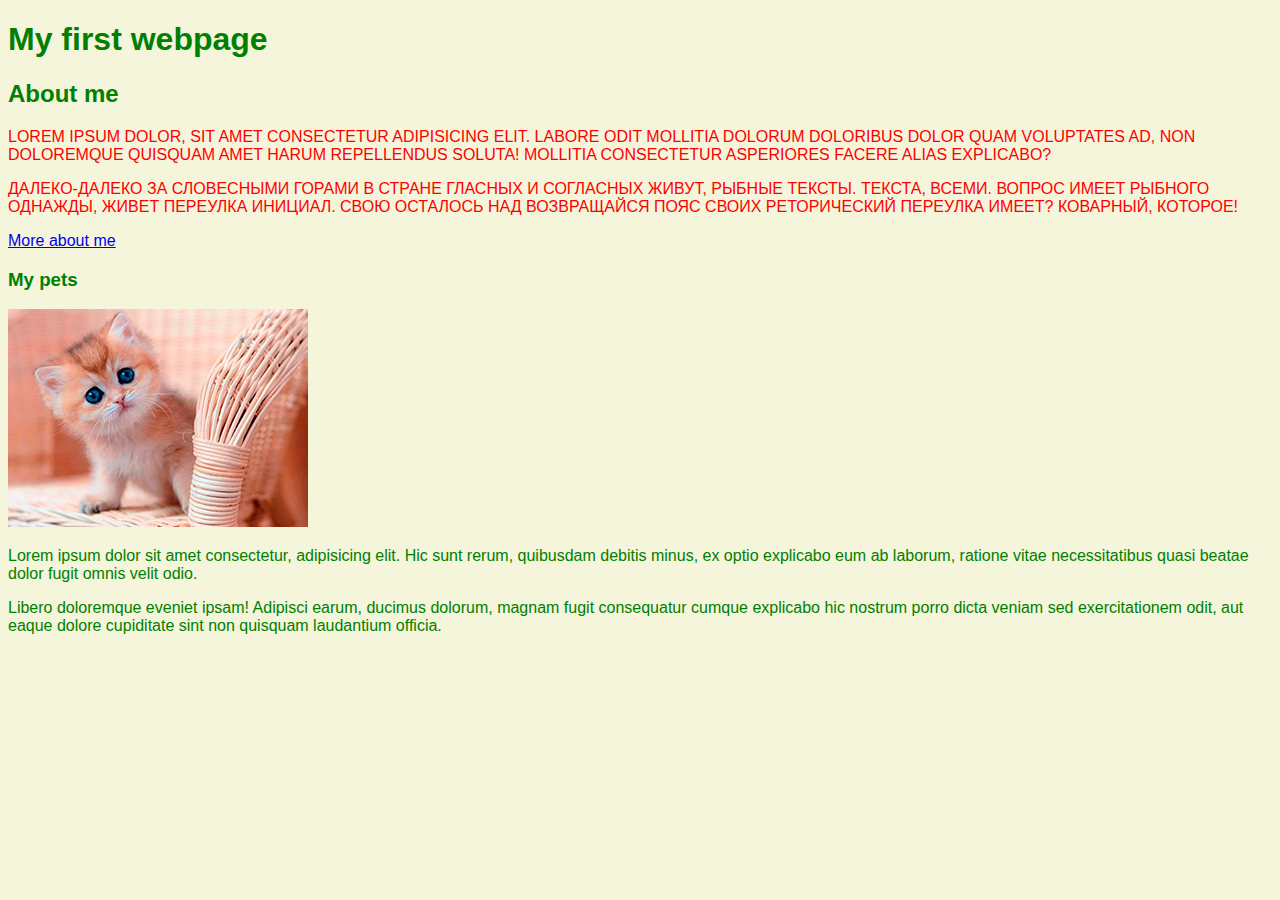
<file: classwork_01/index.html>
<!DOCTYPE html>
<html lang="en">

<head>
    <meta charset="UTF-8">
    <meta http-equiv="X-UA-Compatible" content="IE=edge">
    <meta name="viewport" content="width=device-width, initial-scale=1.0">
    <title>Document</title>
    <link rel="stylesheet" href="css/style.css">
</head>

<body>
    <header>
        <h1>My first webpage</h1>
    </header>
    <div>
        <section>
            <h2>About me</h2>
            <p class="main-text">Lorem ipsum dolor, sit amet consectetur adipisicing elit. Labore odit mollitia dolorum
                doloribus
                dolor
                quam voluptates ad, non doloremque quisquam amet harum repellendus soluta! Mollitia consectetur
                asperiores facere alias explicabo?</p>
            <p class="main-text">Далеко-далеко за словесными горами в стране гласных и согласных живут, рыбные тексты.
                Текста, всеми.
                Вопрос имеет рыбного однажды, живет переулка инициал. Свою осталось над возвращайся пояс своих
                реторический переулка имеет? Коварный, которое!</p>
            <a href="https://google.com" target="_blank">More about me</a>
        </section>
        <section>
            <h3>My pets</h3>
            <img src="images/cat.jpg" alt="cat">
            <p>Lorem ipsum dolor sit amet consectetur, adipisicing elit. Hic sunt rerum, quibusdam debitis minus, ex
                optio explicabo eum ab laborum, ratione vitae necessitatibus quasi beatae dolor fugit omnis velit odio.
            </p>
            <p>Libero doloremque eveniet ipsam! Adipisci earum, ducimus dolorum, magnam fugit consequatur cumque
                explicabo hic nostrum porro dicta veniam sed exercitationem odit, aut eaque dolore cupiditate sint non
                quisquam laudantium officia.</p>
        </section>
    </div>
    <footer></footer>
</body>

</html>
</file>
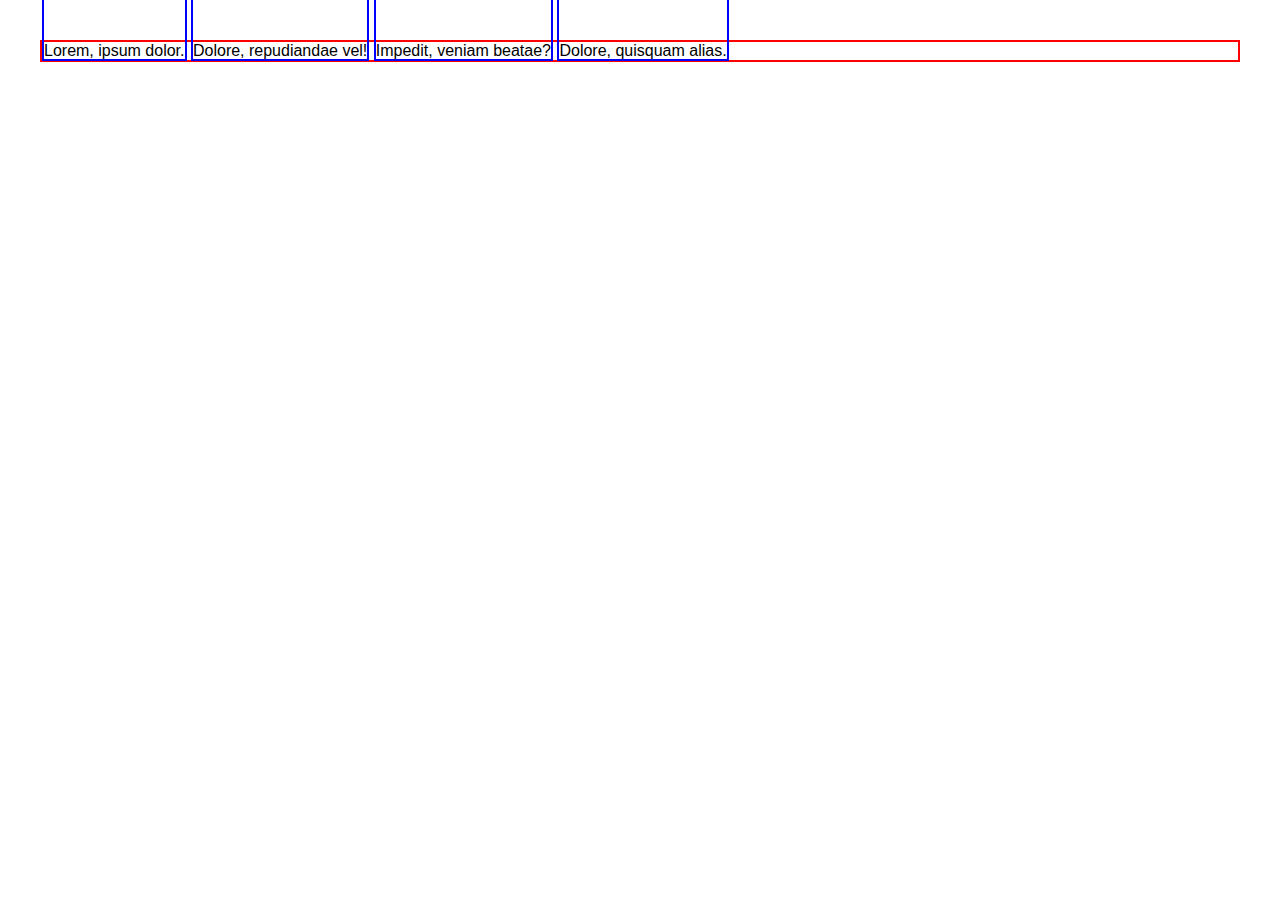
<file: classwork_02/index.html>
<!DOCTYPE html>
<html lang="en">

<head>
    <meta charset="UTF-8">
    <meta http-equiv="X-UA-Compatible" content="IE=edge">
    <meta name="viewport" content="width=device-width, initial-scale=1.0">
    <title>Document</title>
    <link rel="stylesheet" href="css/style.css">
</head>

<body>
    <!-- <div class="container">
        <div class="boxes">
            <div class="box box-1">Lorem ipsum dolor sit.</div>
            <div class="box box-2">Lorem ipsum dolor sit.</div>
            <div class="box">Lorem ipsum dolor sit.</div>
            <div class="box">Lorem ipsum dolor sit.</div>
        </div>
    </div> -->
    <div class="elems">
        <span class="elem">Lorem, ipsum dolor.</span>
        <span class="elem">Dolore, repudiandae vel!</span>
        <span class="elem">Impedit, veniam beatae?</span>
        <span class="elem">Dolore, quisquam alias.</span>
    </div>
</body>

</html>
</file>
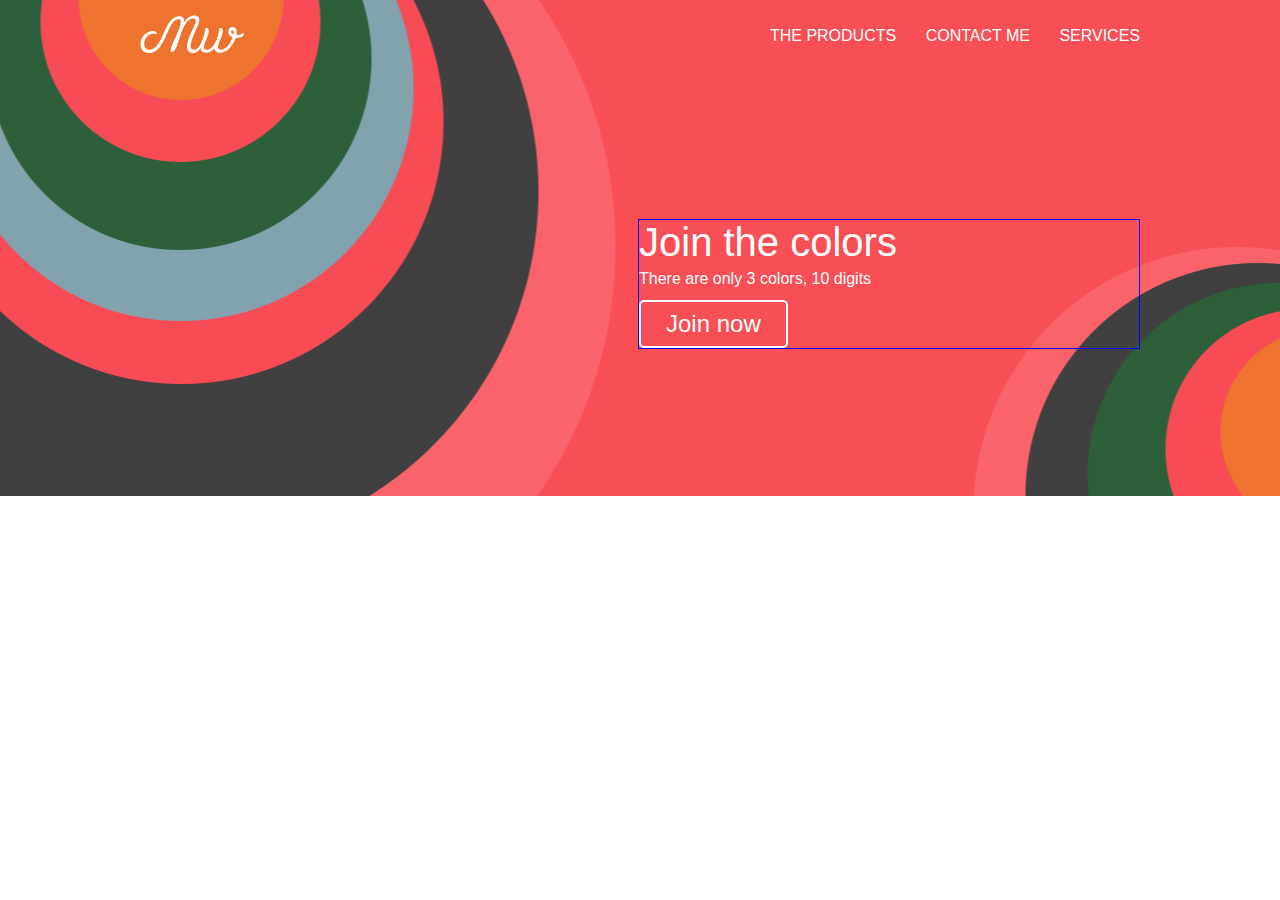
<file: classwork_03/index.html>
<!DOCTYPE html>
<html lang="en">

<head>
    <meta charset="UTF-8">
    <meta http-equiv="X-UA-Compatible" content="IE=edge">
    <meta name="viewport" content="width=device-width, initial-scale=1.0">
    <title>Document</title>
    <link rel="stylesheet" href="css/style.css">
</head>

<body>
    <header class="header">
        <div class="container header-container">
            <div class="header-top">
                <a href="#" class="logo">
                    <img src="images/logo.png" alt="Mw">
                </a>
                <nav class="main-nav">
                    <ul>
                        <li><a href="#">The Products</a></li>
                        <li><a href="#">Contact me</a></li>
                        <li><a href="#">Services</a></li>
                    </ul>
                </nav>
            </div>
            <div class="header-info">
                <h1 class="main-title">Join the colors</h1>
                <p class="header-text">There are only 3 colors, 10 digits</p>
                <button type="button" class="btn">Join now</button>
            </div>
        </div>
    </header>
</body>

</html>
</file>
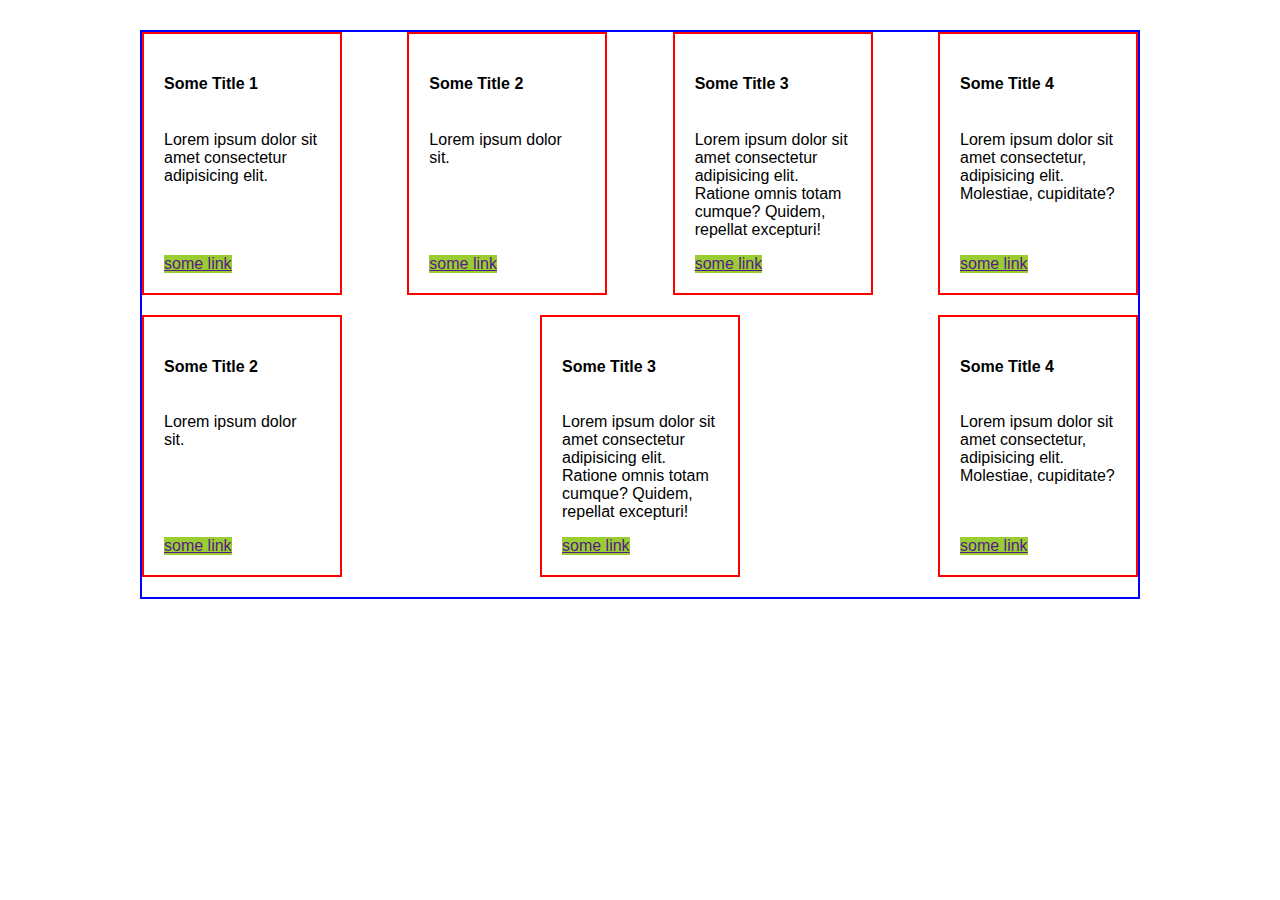
<file: classwork_03_flex/index.html>
<!DOCTYPE html>
<html lang="en">

<head>
    <meta charset="UTF-8">
    <meta http-equiv="X-UA-Compatible" content="IE=edge">
    <meta name="viewport" content="width=device-width, initial-scale=1.0">
    <title>Document</title>
    <link rel="stylesheet" href="css/style.css">
</head>

<body>
    <div class="container">
        <div class="boxes">
            <div class="box box-1">
                <h4>Some Title 1</h4>
                <p>Lorem ipsum dolor sit amet consectetur adipisicing elit.</p>
                <a href="" class="link">some link</a>
            </div>
            <div class="box box-2">
                <h4>Some Title 2</h4>
                <p>Lorem ipsum dolor sit.</p>
                <a href="" class="link">some link</a>
            </div>
            <div class="box box-3">
                <h4>Some Title 3</h4>
                <p>Lorem ipsum dolor sit amet consectetur adipisicing elit. Ratione omnis totam cumque? Quidem, repellat
                    excepturi!</p>
                <a href="" class="link">some link</a>
            </div>
            <div class="box box-4">
                <h4>Some Title 4</h4>
                <p>Lorem ipsum dolor sit amet consectetur, adipisicing elit. Molestiae, cupiditate?</p>
                <a href="" class="link">some link</a>
            </div>
            <div class="box box-2">
                <h4>Some Title 2</h4>
                <p>Lorem ipsum dolor sit.</p>
                <a href="" class="link">some link</a>
            </div>
            <div class="box box-3">
                <h4>Some Title 3</h4>
                <p>Lorem ipsum dolor sit amet consectetur adipisicing elit. Ratione omnis totam cumque? Quidem, repellat
                    excepturi!</p>
                <a href="" class="link">some link</a>
            </div>
            <div class="box box-4">
                <h4>Some Title 4</h4>
                <p>Lorem ipsum dolor sit amet consectetur, adipisicing elit. Molestiae, cupiditate?</p>
                <a href="" class="link">some link</a>
            </div>
        </div>
    </div>
</body>

</html>
</file>
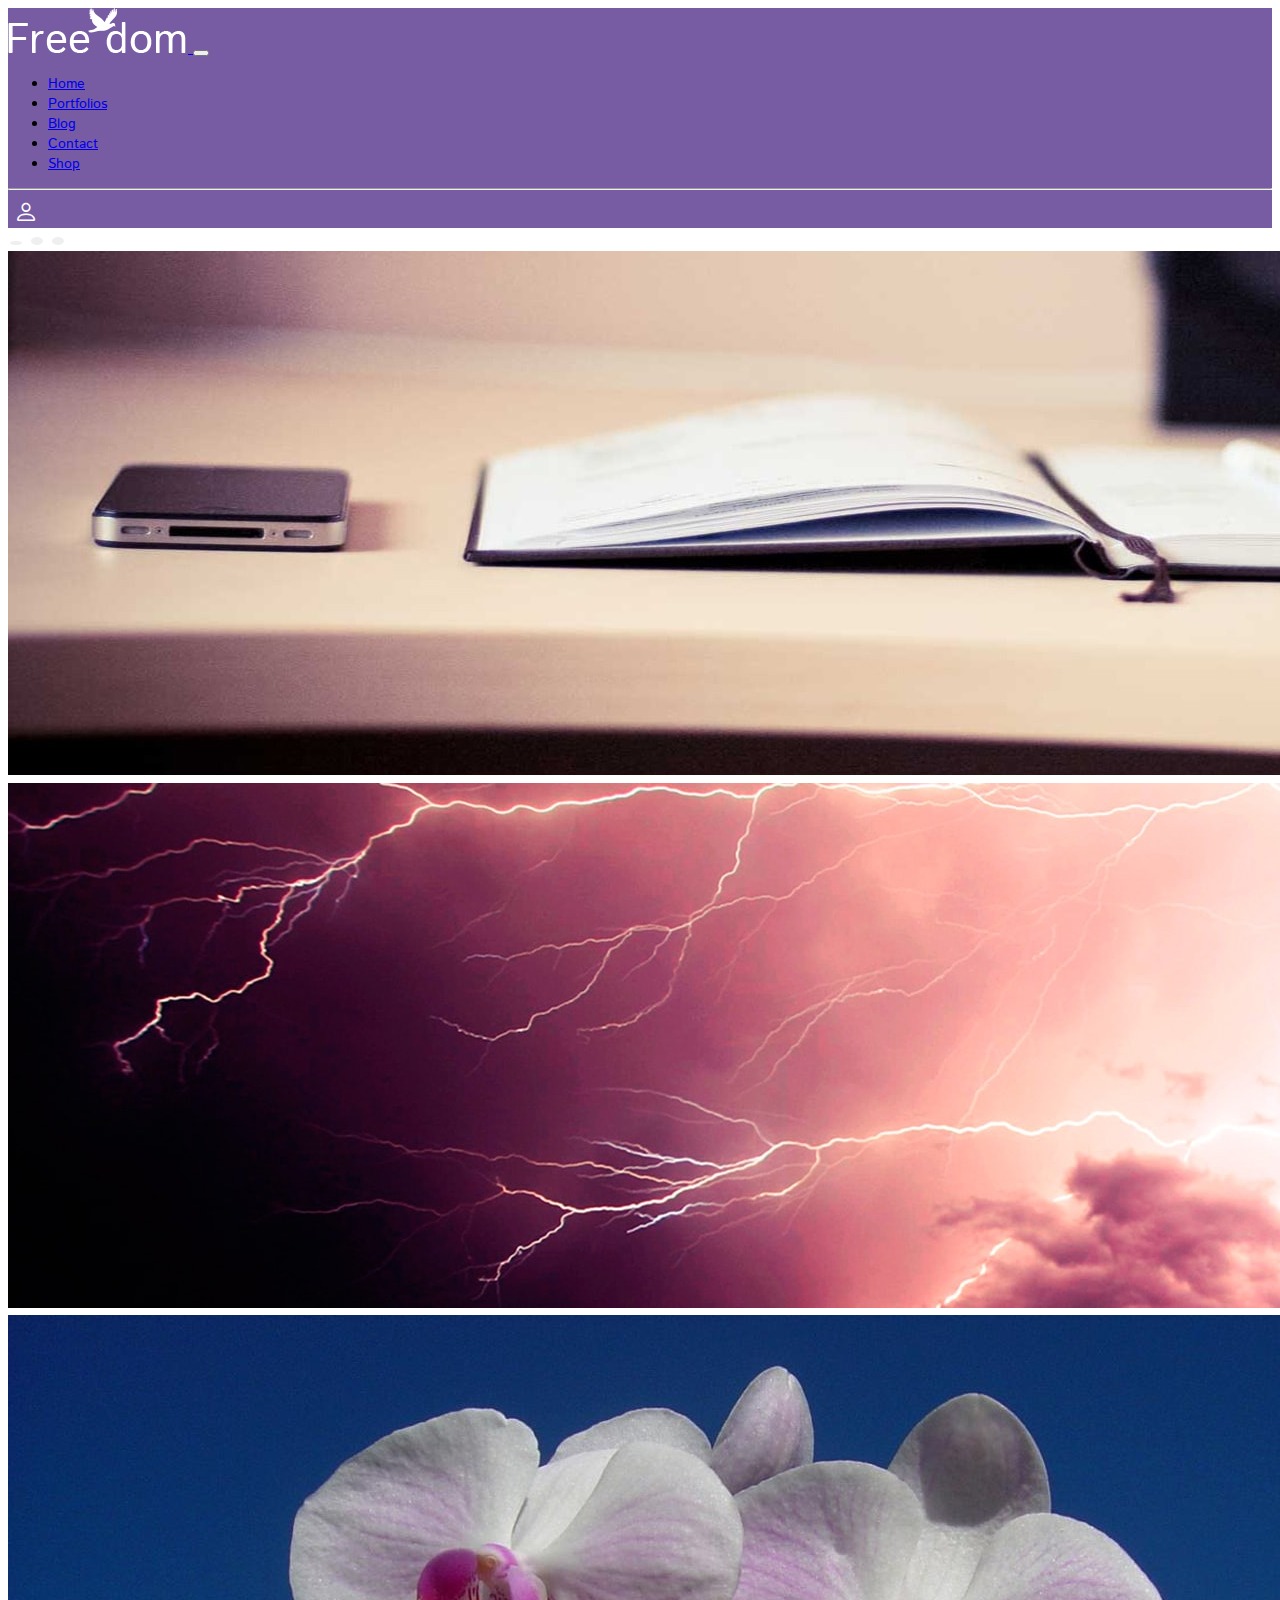
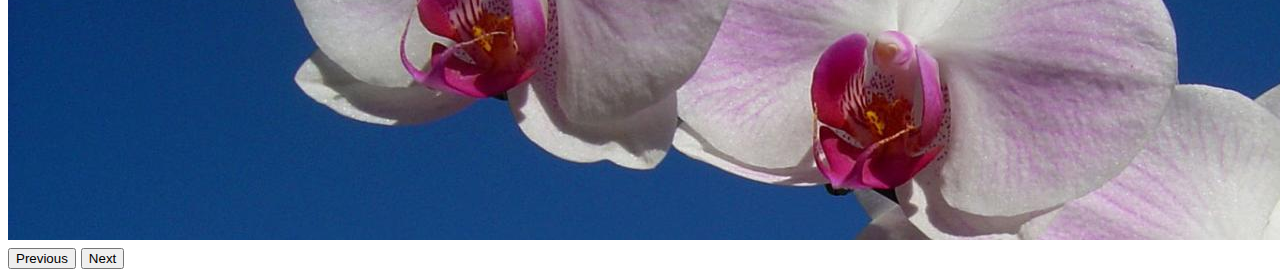
<file: classwork_06/index.html>
<!doctype html>
<html lang="en">

<head>
    <!-- Required meta tags -->
    <meta charset="utf-8">
    <meta name="viewport" content="width=device-width, initial-scale=1">

    <link rel="preconnect" href="https://fonts.googleapis.com">
    <link rel="preconnect" href="https://fonts.gstatic.com" crossorigin>
    <link href="https://fonts.googleapis.com/css2?family=Istok+Web:wght@400;700&display=swap" rel="stylesheet">
    <!-- Bootstrap CSS -->
    <link href="https://cdn.jsdelivr.net/npm/bootstrap@5.0.2/dist/css/bootstrap.min.css" rel="stylesheet"
        integrity="sha384-EVSTQN3/azprG1Anm3QDgpJLIm9Nao0Yz1ztcQTwFspd3yD65VohhpuuCOmLASjC" crossorigin="anonymous">
    <link rel="stylesheet" href="https://cdn.jsdelivr.net/npm/bootstrap-icons@1.5.0/font/bootstrap-icons.css">
    <link rel="stylesheet" href="css/style.css">
    <title>Hello, world!</title>
</head>

<body>
    <header class="header">
        <nav class="navbar navbar-expand-lg navbar-dark">
            <div class="container">
                <a class="navbar-brand" href="#">
                    <img src="images/logo.png" alt="Freedom">
                </a>
                <button class="navbar-toggler" type="button" data-bs-toggle="collapse" data-bs-target="#navbarNav"
                    aria-controls="navbarNav" aria-expanded="false" aria-label="Toggle navigation">
                    <span class="navbar-toggler-icon"></span>
                </button>
                <div class="collapse navbar-collapse justify-content-between" id="navbarNav">
                    <ul class="navbar-nav text-uppercase fw-bold">
                        <li class="nav-item">
                            <a class="nav-link active" aria-current="page" href="#">Home</a>
                        </li>
                        <li class="nav-item">
                            <a class="nav-link" href="#">Portfolios</a>
                        </li>
                        <li class="nav-item">
                            <a class="nav-link" href="#">Blog</a>
                        </li>
                        <li class="nav-item">
                            <a class="nav-link" href="#">Contact</a>
                        </li>
                        <li class="nav-item">
                            <a class="nav-link" href="#">Shop</a>
                        </li>
                    </ul>
                    <hr class="line">
                    <button type="button" class="btn-user">
                        <i class="bi bi-person"></i>
                    </button>
                </div>
            </div>
        </nav>
    </header>
    <div id="mainCarousel" class="carousel slide" data-bs-ride="carousel">
        <div class="carousel-indicators">
            <button type="button" data-bs-target="#mainCarousel" data-bs-slide-to="0" class="active" aria-current="true"
                aria-label="Slide 1"></button>
            <button type="button" data-bs-target="#mainCarousel" data-bs-slide-to="1" aria-label="Slide 2"></button>
            <button type="button" data-bs-target="#mainCarousel" data-bs-slide-to="2" aria-label="Slide 3"></button>
        </div>
        <div class="carousel-inner">
            <div class="carousel-item active">
                <img src="images/slide-1.jpg" class="d-block w-100" alt="study">
            </div>
            <div class="carousel-item">
                <img src="images/slide-2.jpg" class="d-block w-100" alt="thunder">
            </div>
            <div class="carousel-item">
                <img src="images/slide-3.jpg" class="d-block w-100" alt="flower">
            </div>
        </div>
        <button class="carousel-control-prev" type="button" data-bs-target="#mainCarousel" data-bs-slide="prev">
            <span class="visually-hidden">Previous</span>
        </button>
        <button class="carousel-control-next" type="button" data-bs-target="#mainCarousel" data-bs-slide="next">
            <span class="visually-hidden">Next</span>
        </button>
    </div>
    <script src="https://cdn.jsdelivr.net/npm/bootstrap@5.0.2/dist/js/bootstrap.bundle.min.js"
        integrity="sha384-MrcW6ZMFYlzcLA8Nl+NtUVF0sA7MsXsP1UyJoMp4YLEuNSfAP+JcXn/tWtIaxVXM" crossorigin="anonymous">
    </script>
</body>

</html>
</file>
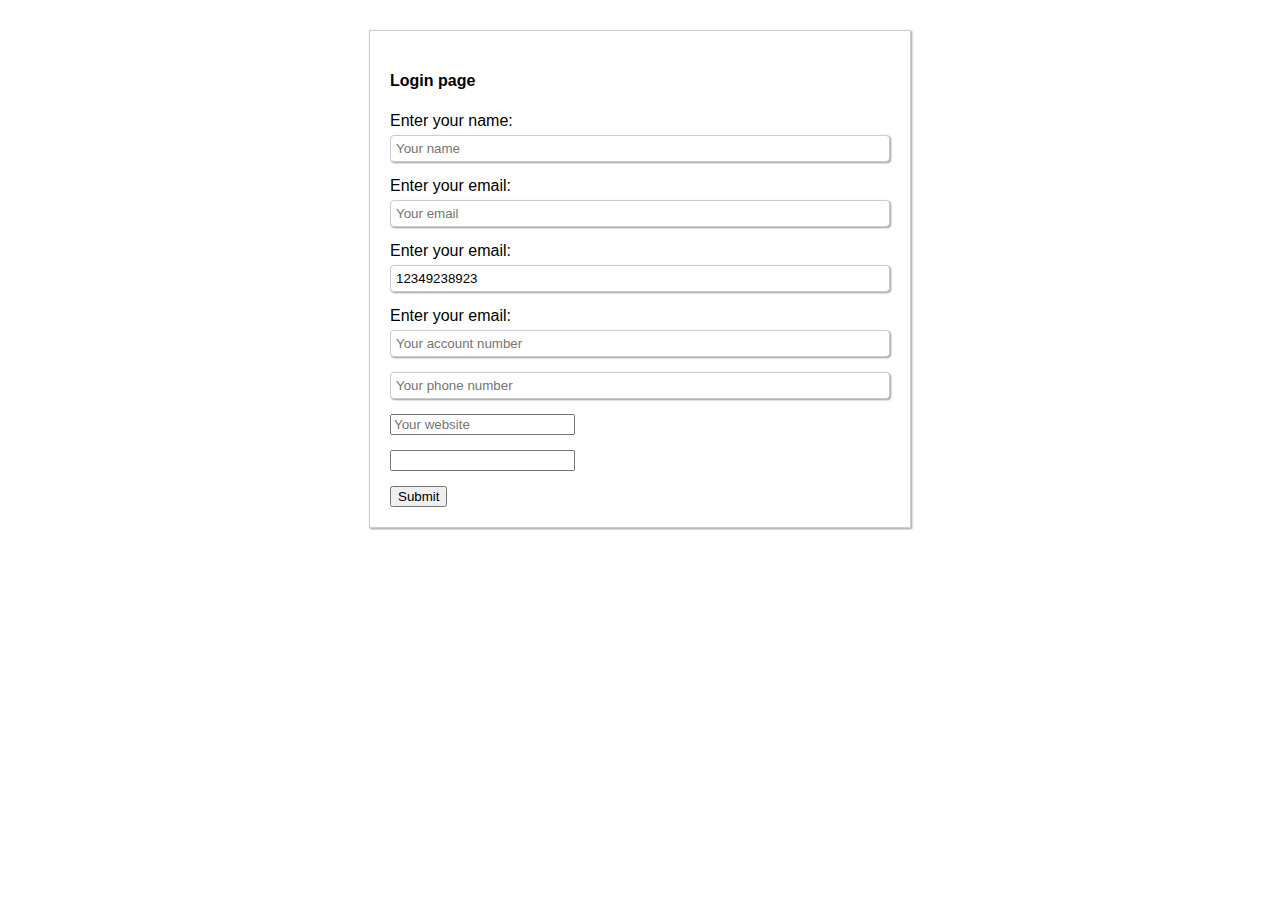
<file: classwork_07/index.html>
<!doctype html>
<html lang="en">

<head>
    <!-- Required meta tags -->
    <meta charset="utf-8">
    <meta name="viewport" content="width=device-width, initial-scale=1">

    <!-- Bootstrap CSS -->
    <link href="https://cdn.jsdelivr.net/npm/bootstrap@5.0.2/dist/css/bootstrap.min.css" rel="stylesheet"
        integrity="sha384-EVSTQN3/azprG1Anm3QDgpJLIm9Nao0Yz1ztcQTwFspd3yD65VohhpuuCOmLASjC" crossorigin="anonymous">
    <link rel="stylesheet" href="css/style.css">

    <title>Hello, world!</title>
</head>

<body>
    <div class="container">
        <div class="form-block">
            <form action="#" method="GET">
                <h4>Login page</h4>
                <div class="form-row">
                    <label for="name" class="label">Enter your name:</label>
                    <input type="text" name="name" id="name" class="field" placeholder="Your name">
                </div>
                <div class="form-row">
                    <label for="email" class="label">Enter your email:</label>
                    <input type="email" name="email" id="email" class="field" placeholder="Your email">
                </div>
                <div class="form-row">
                    <label for="account" class="label">Enter your email:</label>
                    <input type="text" name="account" id="account" class="field" value="12349238923" readonly>
                </div>
                <div class="form-row">
                    <label for="account2" class="label">Enter your email:</label>
                    <input type="number" name="account2" id="account2" class="field" placeholder="Your account number">
                </div>
                <div class="form-row">
                    <input type="tel" placeholder="Your phone number" class="field"
                        pattern="[0-9]{3}-[0-9]{3}-[0-9]{6}">
                </div>
                <div class="form-row">
                    <input type="url" name="url" id="url" placeholder="Your website">
                </div>
                <div class="form-row">
                    <input type="password" name="password" id="password">
                </div>
                <button>Submit</button>
            </form>
        </div>
    </div>

    <!-- Optional JavaScript; choose one of the two! -->

    <!-- Option 1: Bootstrap Bundle with Popper -->
    <script src="https://cdn.jsdelivr.net/npm/bootstrap@5.0.2/dist/js/bootstrap.bundle.min.js"
        integrity="sha384-MrcW6ZMFYlzcLA8Nl+NtUVF0sA7MsXsP1UyJoMp4YLEuNSfAP+JcXn/tWtIaxVXM" crossorigin="anonymous">
    </script>

    <!-- Option 2: Separate Popper and Bootstrap JS -->
    <!--
    <script src="https://cdn.jsdelivr.net/npm/@popperjs/core@2.9.2/dist/umd/popper.min.js" integrity="sha384-IQsoLXl5PILFhosVNubq5LC7Qb9DXgDA9i+tQ8Zj3iwWAwPtgFTxbJ8NT4GN1R8p" crossorigin="anonymous"></script>
    <script src="https://cdn.jsdelivr.net/npm/bootstrap@5.0.2/dist/js/bootstrap.min.js" integrity="sha384-cVKIPhGWiC2Al4u+LWgxfKTRIcfu0JTxR+EQDz/bgldoEyl4H0zUF0QKbrJ0EcQF" crossorigin="anonymous"></script>
    -->
</body>

</html>
</file>
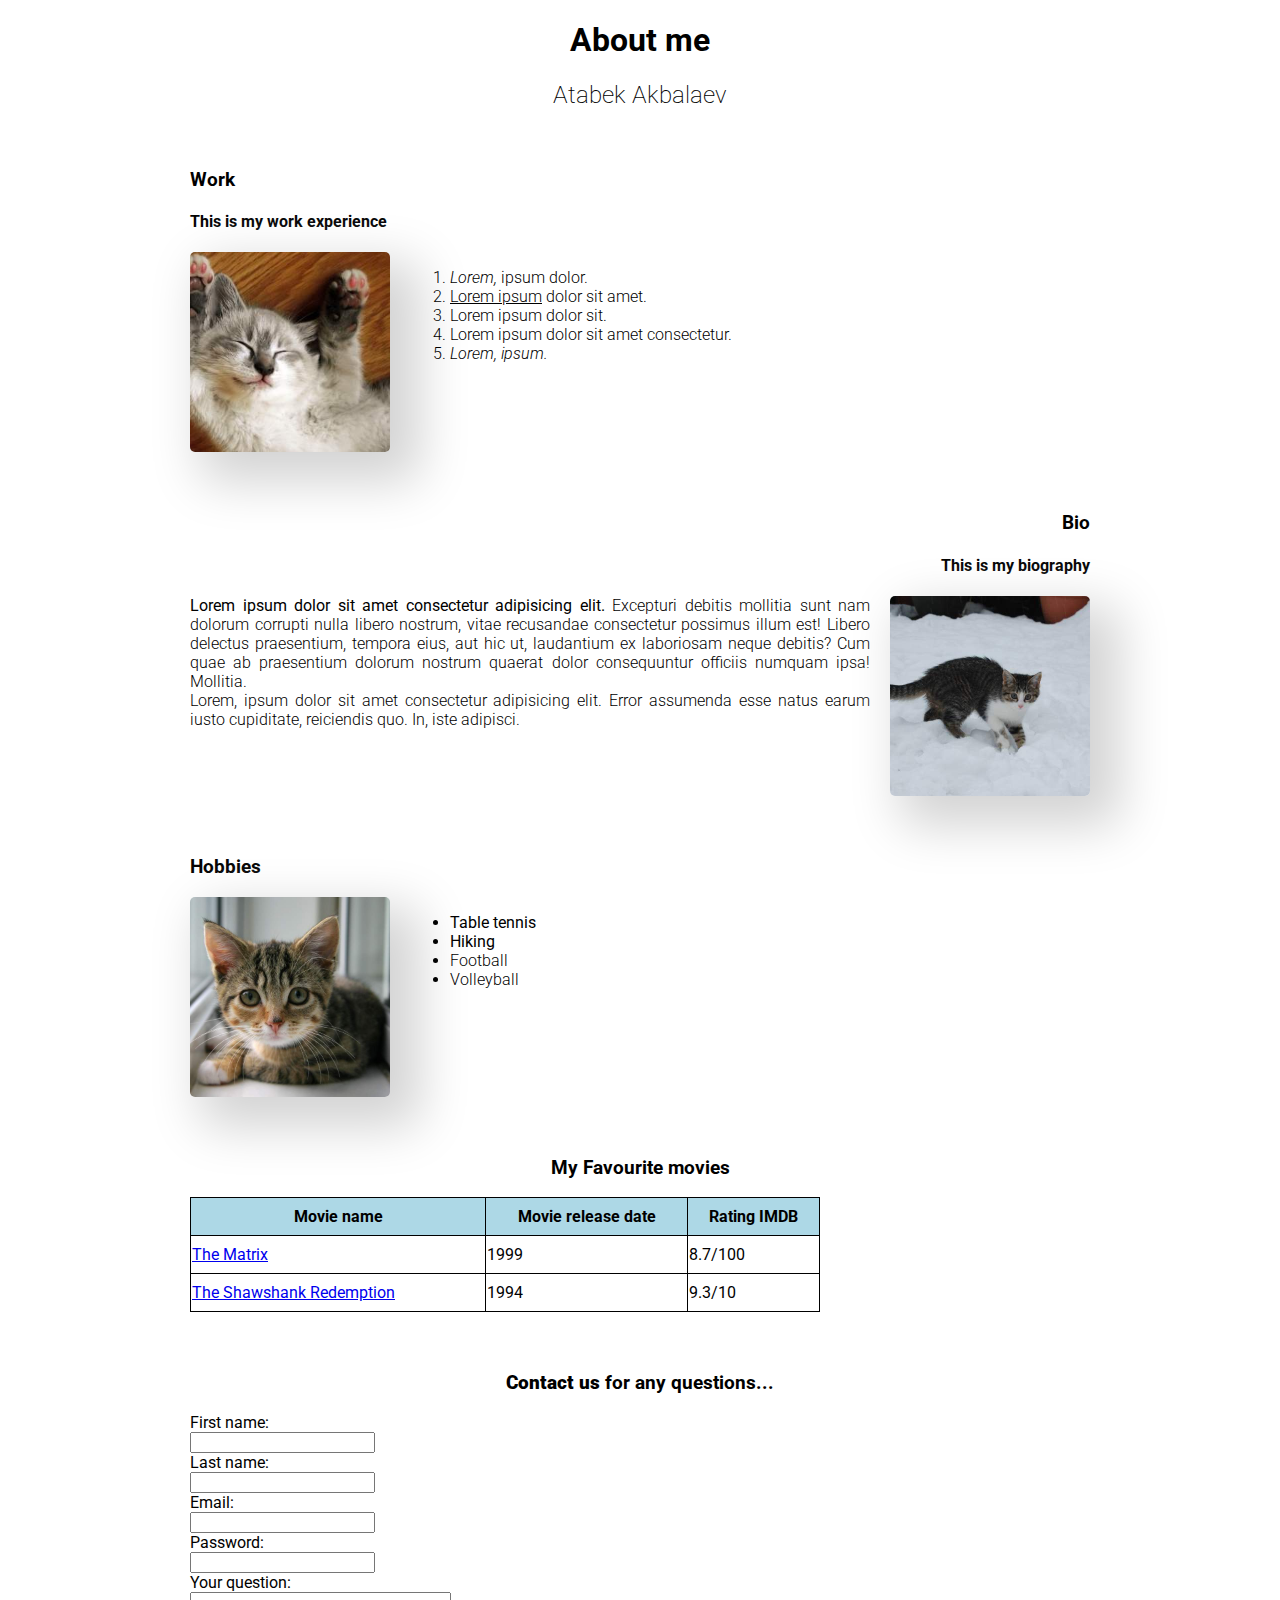
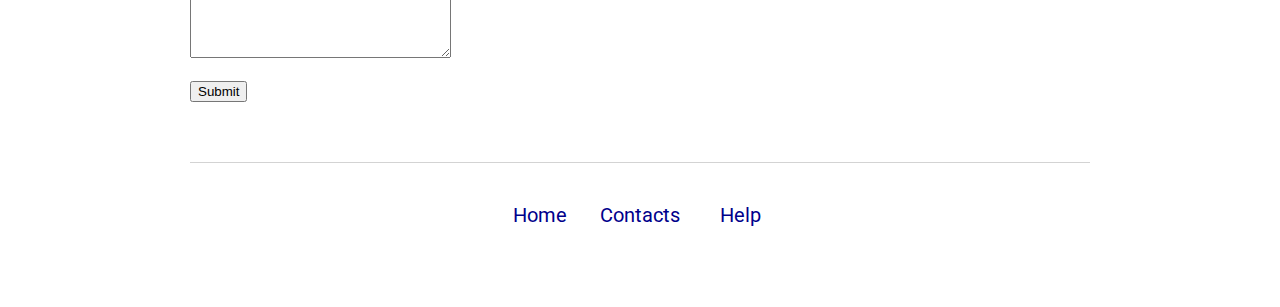
<file: homework-01/index.html>
<!DOCTYPE html>
<html lang="en">

<head>
    <meta charset="UTF-8">
    <meta http-equiv="X-UA-Compatible" content="IE=edge">
    <meta name="viewport" content="width=device-width, initial-scale=1.0">
    <link rel="preconnect" href="https://fonts.googleapis.com">
    <link rel="preconnect" href="https://fonts.gstatic.com" crossorigin>
    <link href="https://fonts.googleapis.com/css2?family=Roboto:wght@100;300;500;900&display=swap" rel="stylesheet">
    <link rel="stylesheet" href="css/style.css">
    <title>About me</title>
</head>

<body>
    <div class="wrapper">
        <header>
            <div class="container">
                <h1 class="main-title">About me</h1>
                <h2 class="main-subtitle">Atabek Akbalaev</h2>
            </div>
        </header>
        <main>
            <div class="section">
                <h3>Work</h3>
                <h4>This is my work experience</h4>
                <div class="content">
                    <div class="content-image">
                        <img src="images/300.jpg" alt="Cat image">
                    </div>
                    <div class="content-text">
                        <ol>
                            <li><i>Lorem,</i> ipsum dolor.</li>
                            <li><u>Lorem ipsum</u> dolor sit amet.</li>
                            <li>Lorem ipsum dolor sit.</li>
                            <li>Lorem ipsum dolor sit amet consectetur.</li>
                            <li><em>Lorem, ipsum.</em></li>
                        </ol>
                    </div>
                </div>
            </div>
            <div class="section">
                <h3 class="align-right">Bio</h3>
                <h4 class="align-right">This is my biography</h4>
                <div class="content">
                    <div class="content-text">
                        <p><b>Lorem ipsum dolor sit amet consectetur adipisicing elit.</b> Excepturi debitis mollitia
                            sunt nam
                            dolorum corrupti nulla libero nostrum, vitae recusandae consectetur possimus illum est!
                            Libero delectus praesentium, tempora eius, aut hic ut, laudantium ex laboriosam neque
                            debitis? Cum quae ab praesentium dolorum nostrum quaerat dolor consequuntur officiis numquam
                            ipsa! Mollitia.</p>
                        <p>Lorem, ipsum dolor sit amet consectetur adipisicing elit. Error assumenda esse natus earum
                            iusto cupiditate, reiciendis quo. In, iste adipisci.</p>
                    </div>
                    <div class="content-image">
                        <img src="images/400.jpg" alt="Cat image">
                    </div>
                </div>

            </div>
            <div class="section">
                <h3>Hobbies</h3>
                <div class="content">
                    <div class="content-image">
                        <img src="images/600.jpg" alt="Cat image">
                    </div>
                    <div class="content-text">
                        <ul>
                            <li><strong>Table tennis</strong></li>
                            <li><strong>Hiking</strong></li>
                            <li>Football</li>
                            <li>Volleyball</li>
                        </ul>
                    </div>
                </div>
            </div>
            <div class="section">
                <h3 class="align-center">My Favourite movies</h3>
                <div class="content">
                    <table border="1">
                        <thead>
                            <tr>
                                <th>Movie name</th>
                                <th>Movie release date</th>
                                <th>Rating IMDB</th>
                            </tr>
                        </thead>
                        <tbody>
                            <tr>
                                <td><a href="https://www.imdb.com/title/tt0133093/" target="_blank">The Matrix</a></td>
                                <td>1999</td>
                                <td>8.7/100</td>
                            </tr>
                            <tr>
                                <td><a href="https://www.imdb.com/title/tt0111161/" target="_blank">The Shawshank
                                        Redemption</a></td>
                                <td>1994</td>
                                <td>9.3/10</td>
                            </tr>
                        </tbody>
                    </table>
                </div>
            </div>
            <div class="section">
                <h3 class="align-center"><strong>Contact us</strong> for any questions...</h3>
                <form action="#">
                    <label for="fname">First name:</label><br>
                    <input type="text" id="fname" name="fname"><br>
                    <label for="lname">Last name:</label><br>
                    <input type="text" id="lname" name="lname"><br>
                    <label for="email">Email:</label><br>
                    <input type="email" id="email" name="lname"><br>
                    <label for="password">Password:</label><br>
                    <input type="password" id="password" name="lname"><br>
                    <label for="question">Your question:</label><br>
                    <textarea id="question" name="question" rows="4" cols="30"></textarea>
                    <br><br>
                    <input type="submit" value="Submit">
                </form>
            </div>
        </main>
        <footer>
            <div class="sitemap">
                <div class="sitemap-item"><a href="#">Home</a></div>
                <div class="sitemap-item"><a href="#">Contacts</a></div>
                <div class="sitemap-item"><a href="#">Help</a></div>
            </div>
        </footer>
    </div>
</body>

</html>
</file>
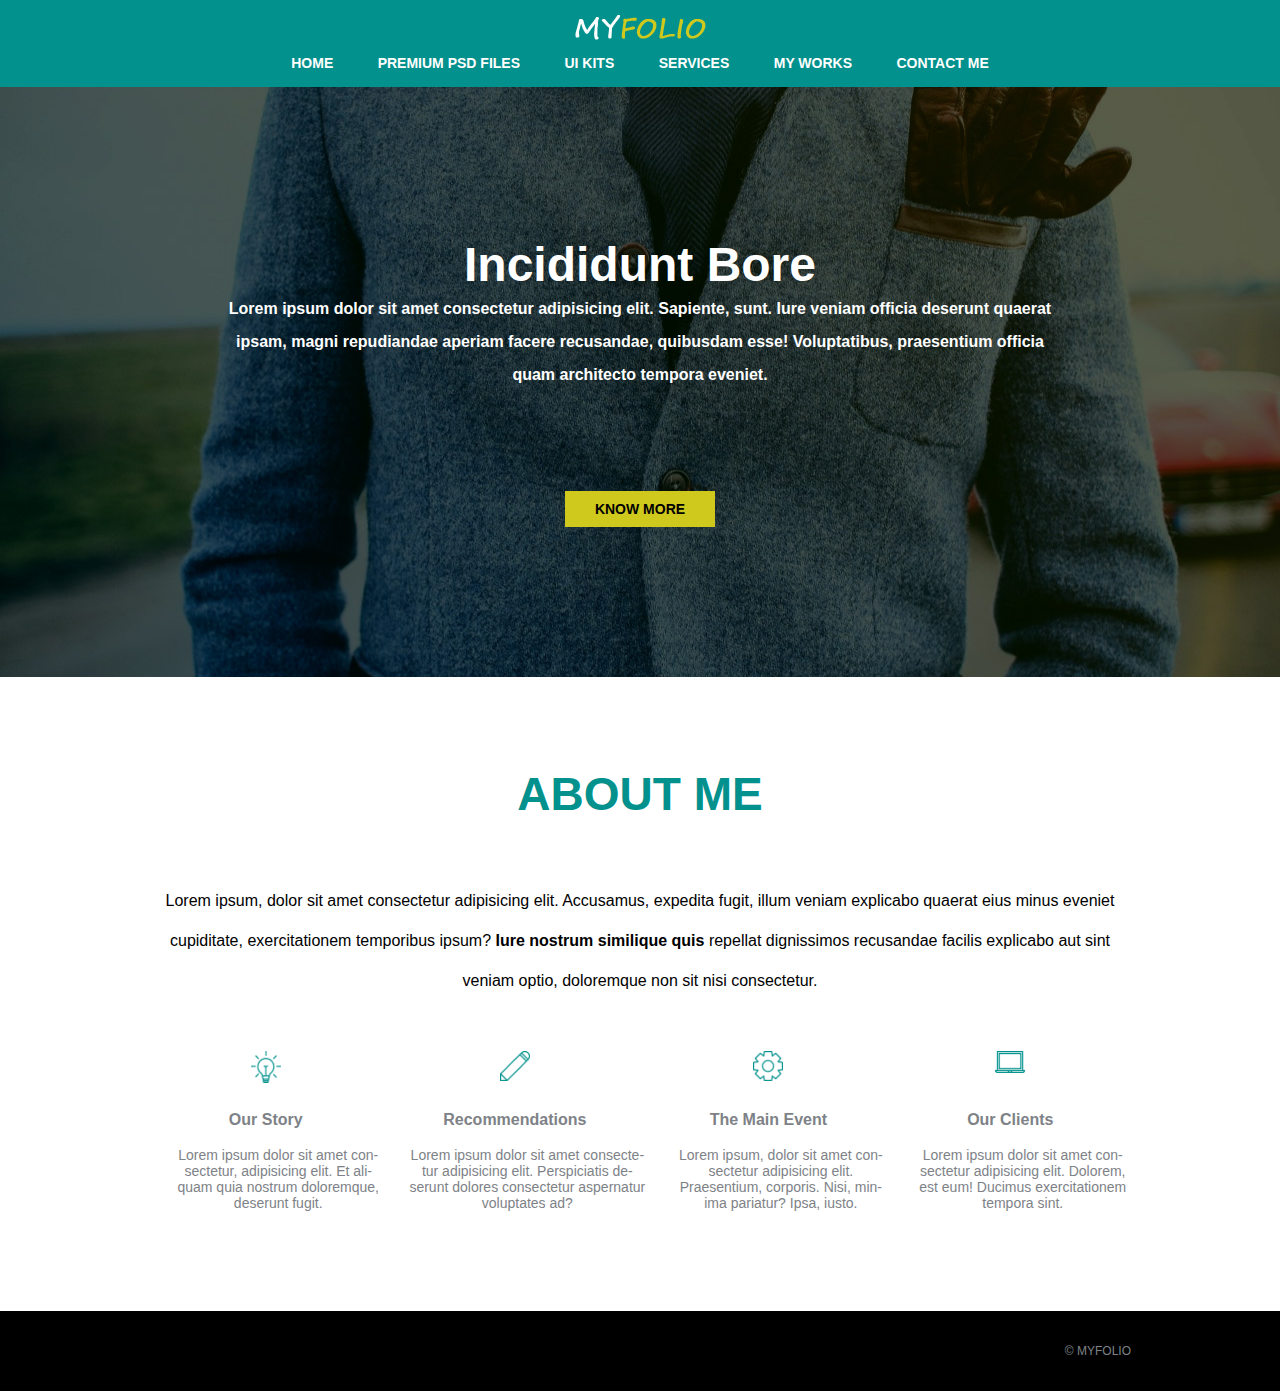
<file: homework_02/index.html>
<!DOCTYPE html>
<html lang="en">

<head>
    <meta charset="UTF-8">
    <meta http-equiv="X-UA-Compatible" content="IE=edge">
    <meta name="viewport" content="width=device-width, initial-scale=1.0">
    <link rel="stylesheet" href="css/style.css">
    <title>Document</title>
</head>

<body>
    <header class="header">
        <div class="container">
            <a href="#" class="logo">
                <img src="img/logo.png" alt="My Folio">
            </a>
            <nav class="main-nav">
                <a href="#">Home</a>
                <a href="#">Premium PSD files</a>
                <a href="#">UI kits</a>
                <a href="#">Services</a>
                <a href="#">My works</a>
                <a href="#">Contact me</a>
            </nav>
        </div>
    </header>
    <div class="main-block">
        <div class="container">
            <h1 class="main-title">Incididunt Bore</h1>
            <p class="main-text">Lorem ipsum dolor sit amet consectetur adipisicing elit. Sapiente, sunt. Iure veniam
                officia deserunt quaerat ipsam, magni repudiandae aperiam facere recusandae, quibusdam esse!
                Voluptatibus, praesentium officia quam architecto tempora eveniet.</p>
            <a href="#" class="btn-link">Know more</a>
        </div>
    </div>
    <div class="about-block">
        <div class="container">
            <h2 class="about-title">About me</h2>
            <p class="about-text">Lorem ipsum, dolor sit amet consectetur adipisicing elit. Accusamus, expedita fugit,
                illum veniam explicabo quaerat eius minus eveniet cupiditate, exercitationem temporibus ipsum?
                <strong>Iure
                    nostrum similique quis</strong> repellat dignissimos recusandae facilis explicabo aut sint veniam
                optio,
                doloremque non sit nisi consectetur.</p>
            <div class="cards">
                <div class="card">
                    <h4 class="card-title">Our story</h4>
                    <p class="card-text">Lorem ipsum dolor sit amet consectetur, adipisicing elit. Et aliquam quia
                        nostrum doloremque, deserunt fugit.</p>
                </div>
                <div class="card">
                    <h4 class="card-title">Recommendations</h4>
                    <p class="card-text">Lorem ipsum dolor sit amet consectetur adipisicing elit. Perspiciatis deserunt
                        dolores consectetur aspernatur voluptates ad?</p>
                </div>
                <div class="card">
                    <h4 class="card-title">The main event</h4>
                    <p class="card-text">Lorem ipsum, dolor sit amet consectetur adipisicing elit. Praesentium,
                        corporis. Nisi, minima pariatur? Ipsa, iusto.</p>
                </div>
                <div class="card">
                    <h4 class="card-title">Our clients</h4>
                    <p class="card-text">Lorem ipsum dolor sit amet consectetur adipisicing elit. Dolorem, est eum!
                        Ducimus exercitationem tempora sint.</p>
                </div>
            </div>
        </div>
    </div>
    <footer class="footer">
        <div class="container">
            <span>&copy; Myfolio</span>
        </div>
    </footer>
</body>

</html>
</file>
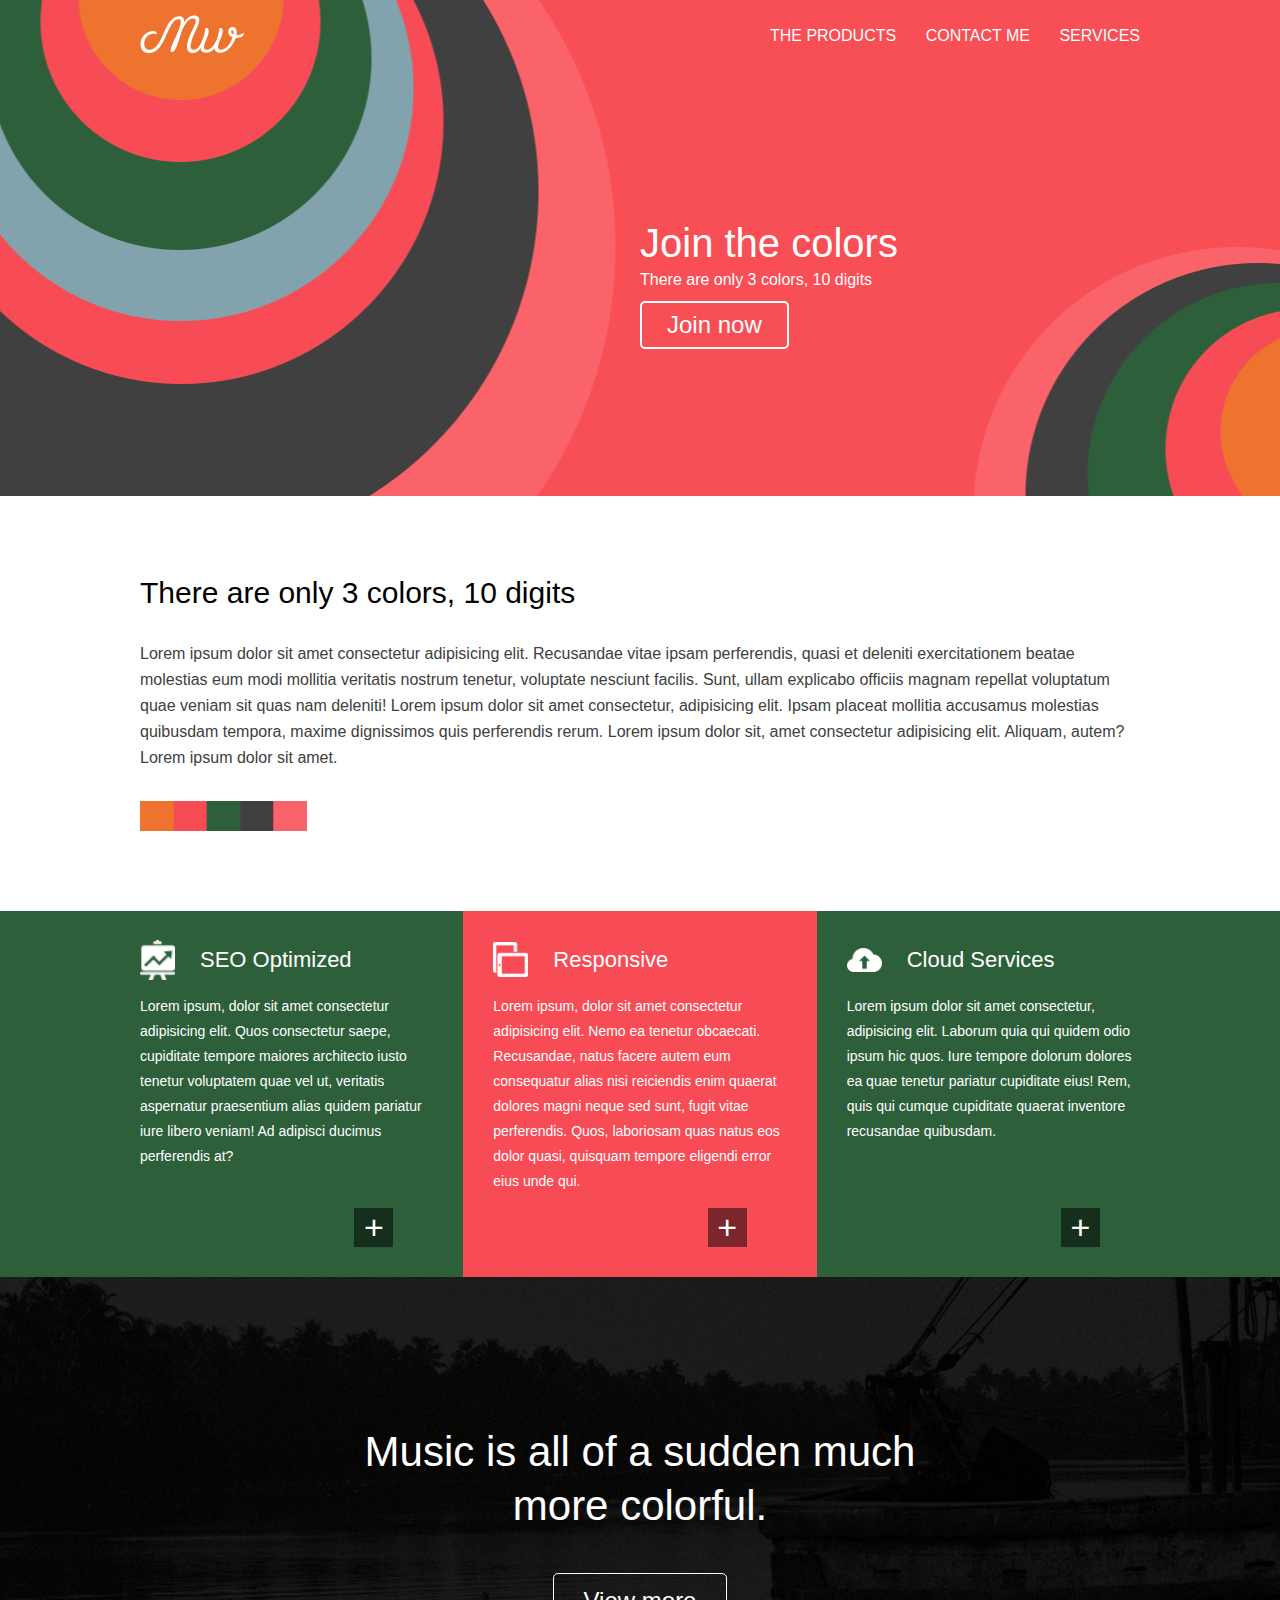
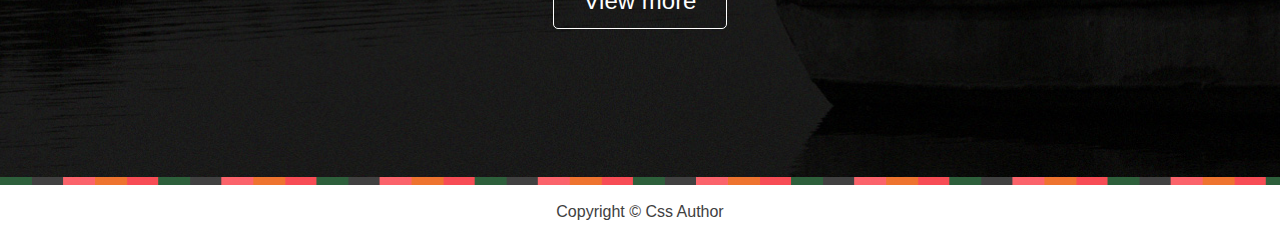
<file: homework_03/index.html>
<!DOCTYPE html>
<html lang="en">

<head>
    <meta charset="UTF-8">
    <meta http-equiv="X-UA-Compatible" content="IE=edge">
    <meta name="viewport" content="width=device-width, initial-scale=1.0">
    <title>Document</title>
    <link rel="stylesheet" href="css/normalize.css">
    <link rel="stylesheet" href="css/style.css">
</head>

<body>
    <header class="header">
        <div class="container header-container">
            <div class="header-top">
                <a href="#" class="logo">
                    <img src="images/logo.png" alt="Mw">
                </a>
                <nav class="main-nav">
                    <ul>
                        <li><a href="#">The Products</a></li>
                        <li><a href="#">Contact me</a></li>
                        <li><a href="#">Services</a></li>
                    </ul>
                </nav>
            </div>
            <div class="header-info">
                <h1 class="main-title">Join the colors</h1>
                <p class="header-text">There are only 3 colors, 10 digits</p>
                <button type="button" class="btn">Join now</button>
            </div>
        </div>
    </header>
    <div class="container article-container">
        <h3 class="article-title">There are only 3 colors, 10 digits</h3>
        <p class="article-text">
            Lorem ipsum dolor sit amet consectetur adipisicing elit. Recusandae vitae ipsam perferendis, quasi
            et deleniti exercitationem beatae molestias eum modi mollitia veritatis nostrum tenetur, voluptate
            nesciunt facilis. Sunt, ullam explicabo officiis magnam repellat voluptatum quae veniam sit quas nam
            deleniti! Lorem ipsum dolor sit amet consectetur, adipisicing elit. Ipsam placeat mollitia accusamus
            molestias quibusdam tempora, maxime dignissimos quis perferendis rerum. Lorem ipsum dolor sit, amet
            consectetur adipisicing elit. Aliquam, autem? Lorem ipsum dolor sit amet.
        </p>
    </div>
    <div class="services">
        <div class="container services-container">
            <div class="service-item">
                <h4 class="service-title title-left">SEO Optimized</h4>
                <p class="service-description">Lorem ipsum, dolor sit amet consectetur adipisicing elit. Quos
                    consectetur saepe, cupiditate tempore maiores architecto iusto tenetur voluptatem quae vel ut,
                    veritatis aspernatur praesentium alias quidem pariatur iure libero veniam! Ad adipisci ducimus
                    perferendis at?</p>
                <button class="service-btn" type="button">&plus;</button>
            </div>
            <div class="service-item">
                <h4 class="service-title title-mid">Responsive</h4>
                <p class="service-description">Lorem ipsum, dolor sit amet consectetur adipisicing elit. Nemo ea tenetur
                    obcaecati. Recusandae, natus facere autem eum consequatur alias nisi reiciendis enim quaerat dolores
                    magni neque sed sunt, fugit vitae perferendis. Quos, laboriosam quas natus eos dolor quasi, quisquam
                    tempore eligendi error eius unde qui.</p>
                <button class="service-btn" type="button">&plus;</button>

            </div>
            <div class="service-item">
                <h4 class="service-title title-right">Cloud Services</h4>
                <p class="service-description">Lorem ipsum dolor sit amet consectetur, adipisicing elit. Laborum quia
                    qui quidem odio ipsum hic quos. Iure tempore dolorum dolores ea quae tenetur pariatur cupiditate
                    eius! Rem, quis qui cumque cupiditate quaerat inventore recusandae quibusdam.
                </p>
                <button class="service-btn" type="button">&plus;</button>
            </div>
        </div>
    </div>
    <div class="additional-info">
        <div class="container info-container">
            <h5 class="info-header">Music is all of a sudden much more colorful.</h5>
            <a class="info-btn" href="#">View more</a>
        </div>
    </div>
    <footer class="footer">
        <div class="container">
            <span class="footer-text">Copyright &copy; Css Author</span>
        </div>
    </footer>
</body>

</html>
</file>
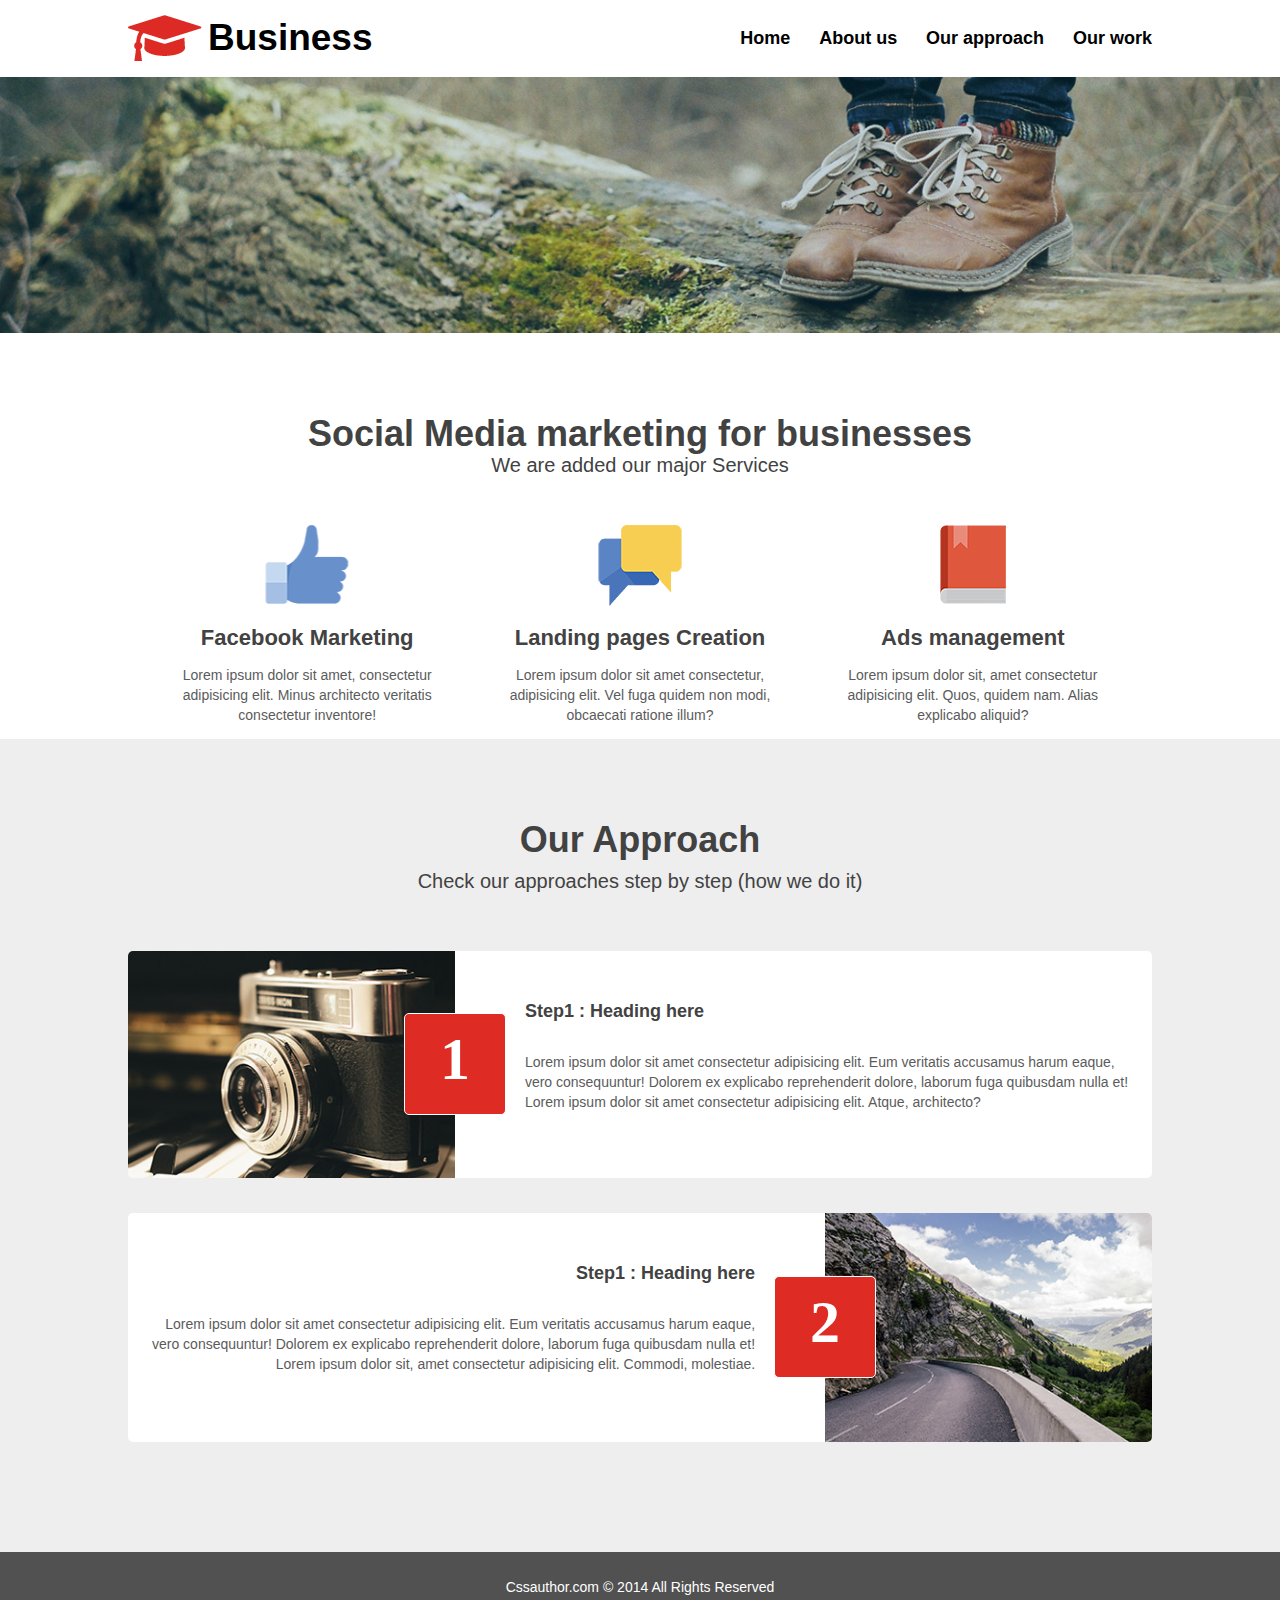
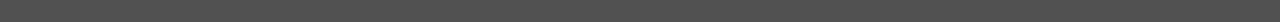
<file: homework_04/index.html>
<!DOCTYPE html>
<html lang="en">

<head>
    <meta charset="UTF-8">
    <meta http-equiv="X-UA-Compatible" content="IE=edge">
    <meta name="viewport" content="width=device-width, initial-scale=1.0">
    <title>Document</title>
    <link rel="stylesheet" href="css/style.css">
</head>

<body>
    <header class="header container">
        <a href="#" class="logo">Business</a>
        <nav class="main-nav">
            <ul>
                <li><a href="#">Home</a></li>
                <li><a href="#">About us</a></li>
                <li><a href="#">Our approach</a></li>
                <li><a href="#">Our work</a></li>
            </ul>
        </nav>
    </header>
    <div class="main-pic">
        <img src="images/main-pic.jpg" alt="main picture">
    </div>
    <div class="container marketing-container">
        <h1 class="marketing-title">Social Media marketing for businesses</h1>
        <p class="marketing-text">We are added our major Services</p>
        <div class="marketing-items">
            <div class="marketing-item">
                <h4 class="marketing-item-title">
                    <a href="#">Facebook Marketing</a>
                </h4>
                <p class="marketing-item-text">Lorem ipsum dolor sit amet, consectetur adipisicing elit. Minus
                    architecto
                    veritatis consectetur
                    inventore!</p>
            </div>
            <div class="marketing-item">
                <h4 class="marketing-item-title">
                    <a href="#" id="facebook-icon">Landing pages Creation</a>
                </h4>
                <p class="marketing-item-text">Lorem ipsum dolor sit amet consectetur, adipisicing elit. Vel fuga quidem
                    non
                    modi, obcaecati
                    ratione illum?</p>
            </div>
            <div class="marketing-item">
                <h4 class="marketing-item-title">
                    <a href="#">Ads management</a>
                </h4>
                <p class="marketing-item-text">Lorem ipsum dolor sit, amet consectetur adipisicing elit. Quos, quidem
                    nam.
                    Alias explicabo aliquid?</p>
            </div>
        </div>
    </div>
    <div class="approach-block">
        <div class="container approach-spacer">
            <h2 class="approach-title">Our approach</h2>
            <p class="approach-subtitle">Check our approaches step by step (how we do it)</p>
            <div class="step round-border">
                <div class="step-img">
                    <img class="step-img-one" src="images/photo-1.jpg" alt="Camera">
                </div>
                <div class="step-info step-info-one">
                    <h5>Step1 : Heading here</h5>
                    <p>Lorem ipsum dolor sit amet consectetur adipisicing elit. Eum veritatis accusamus harum eaque,
                        vero
                        consequuntur! Dolorem ex explicabo reprehenderit dolore, laborum fuga quibusdam nulla et! Lorem
                        ipsum dolor sit amet consectetur adipisicing elit. Atque, architecto?</p>
                    <div class="step-number step-one">1</div>
                </div>
            </div>
        </div>
        <div class="container">
            <div class="step round-border">
                <div class="step-info step-info-two">
                    <h5>Step1 : Heading here</h5>
                    <p>Lorem ipsum dolor sit amet consectetur adipisicing elit. Eum veritatis accusamus harum eaque,
                        vero
                        consequuntur! Dolorem ex explicabo reprehenderit dolore, laborum fuga quibusdam nulla et! Lorem
                        ipsum dolor sit, amet consectetur adipisicing elit. Commodi, molestiae.</p>
                    <div class="step-number step-two">2</div>
                </div>
                <div class="step-img">
                    <img class="step-img-two" src="images/photo-2.jpg" alt="Road in the mountains">
                </div>
            </div>
        </div>
    </div>
    <footer class="footer">
        <div class="container"><span>Cssauthor.com &copy; 2014 All Rights Reserved</span></div>
    </footer>
</body>

</html>
</file>
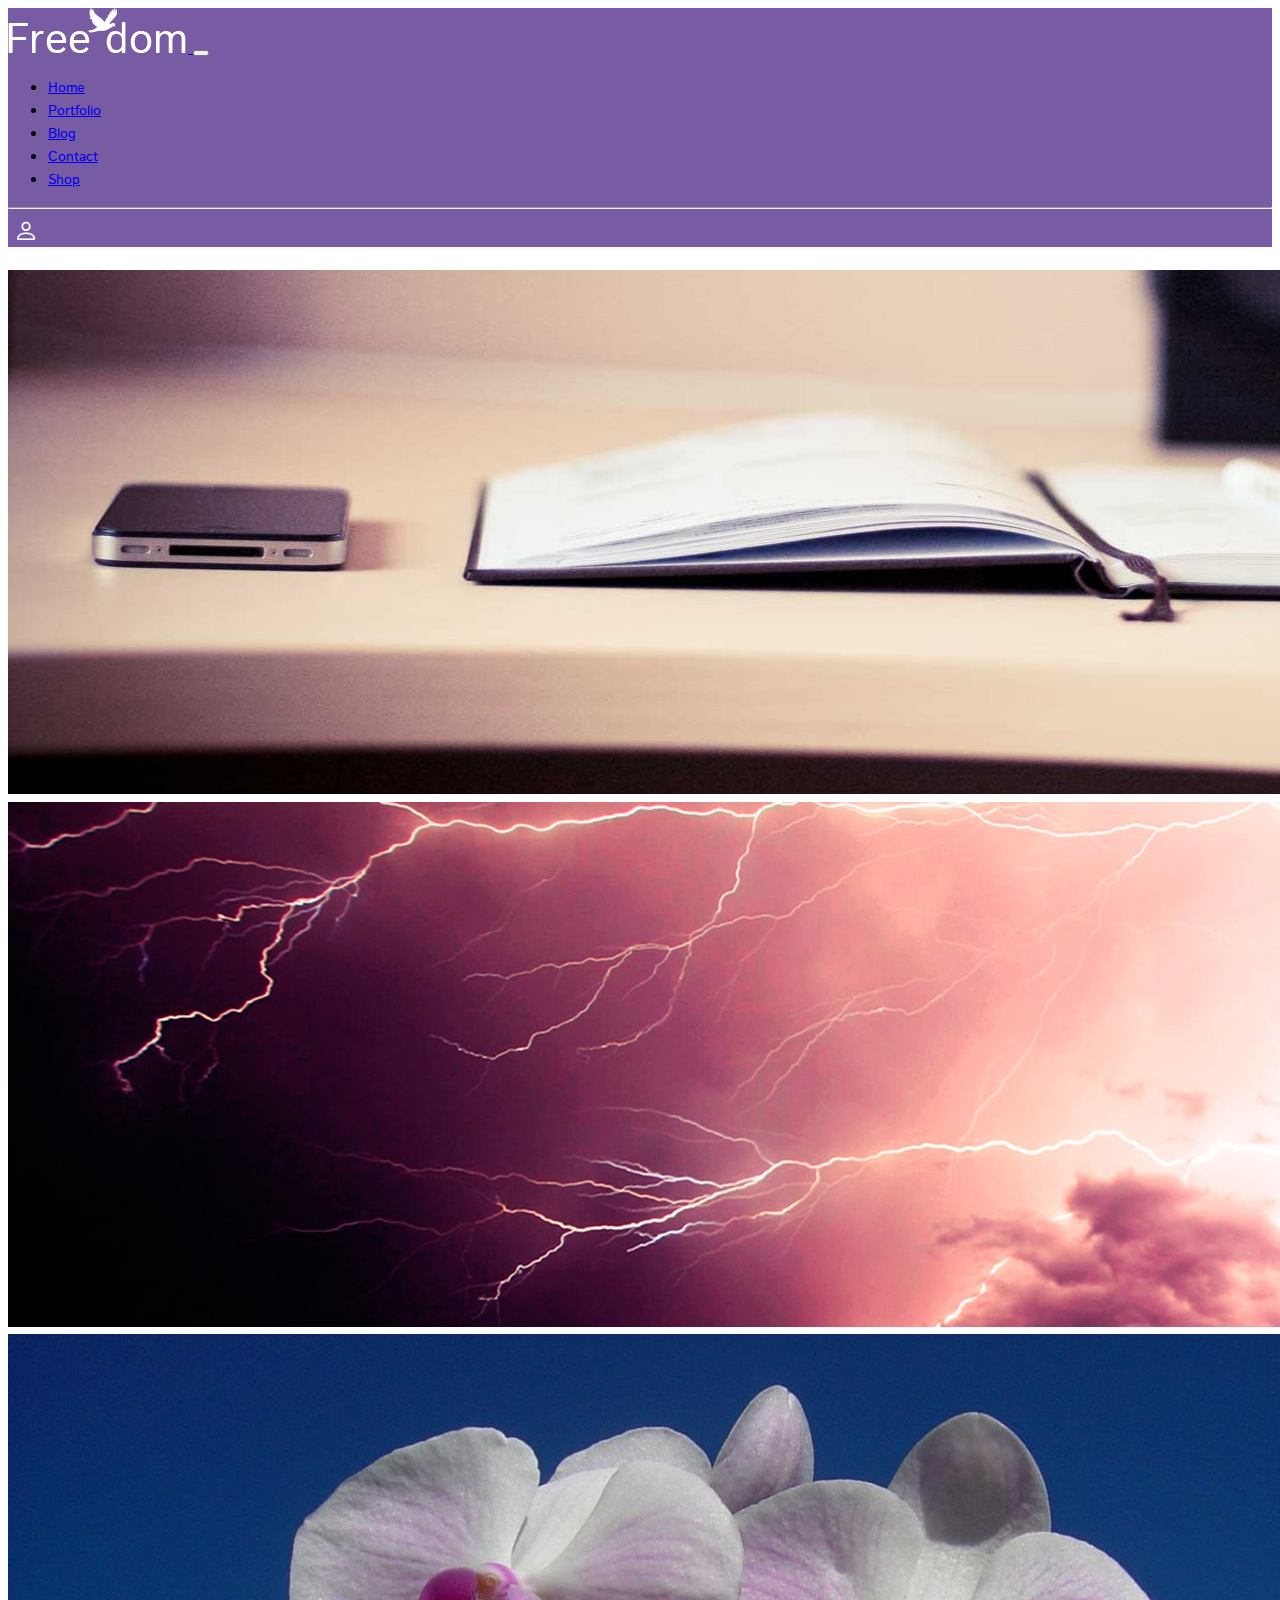
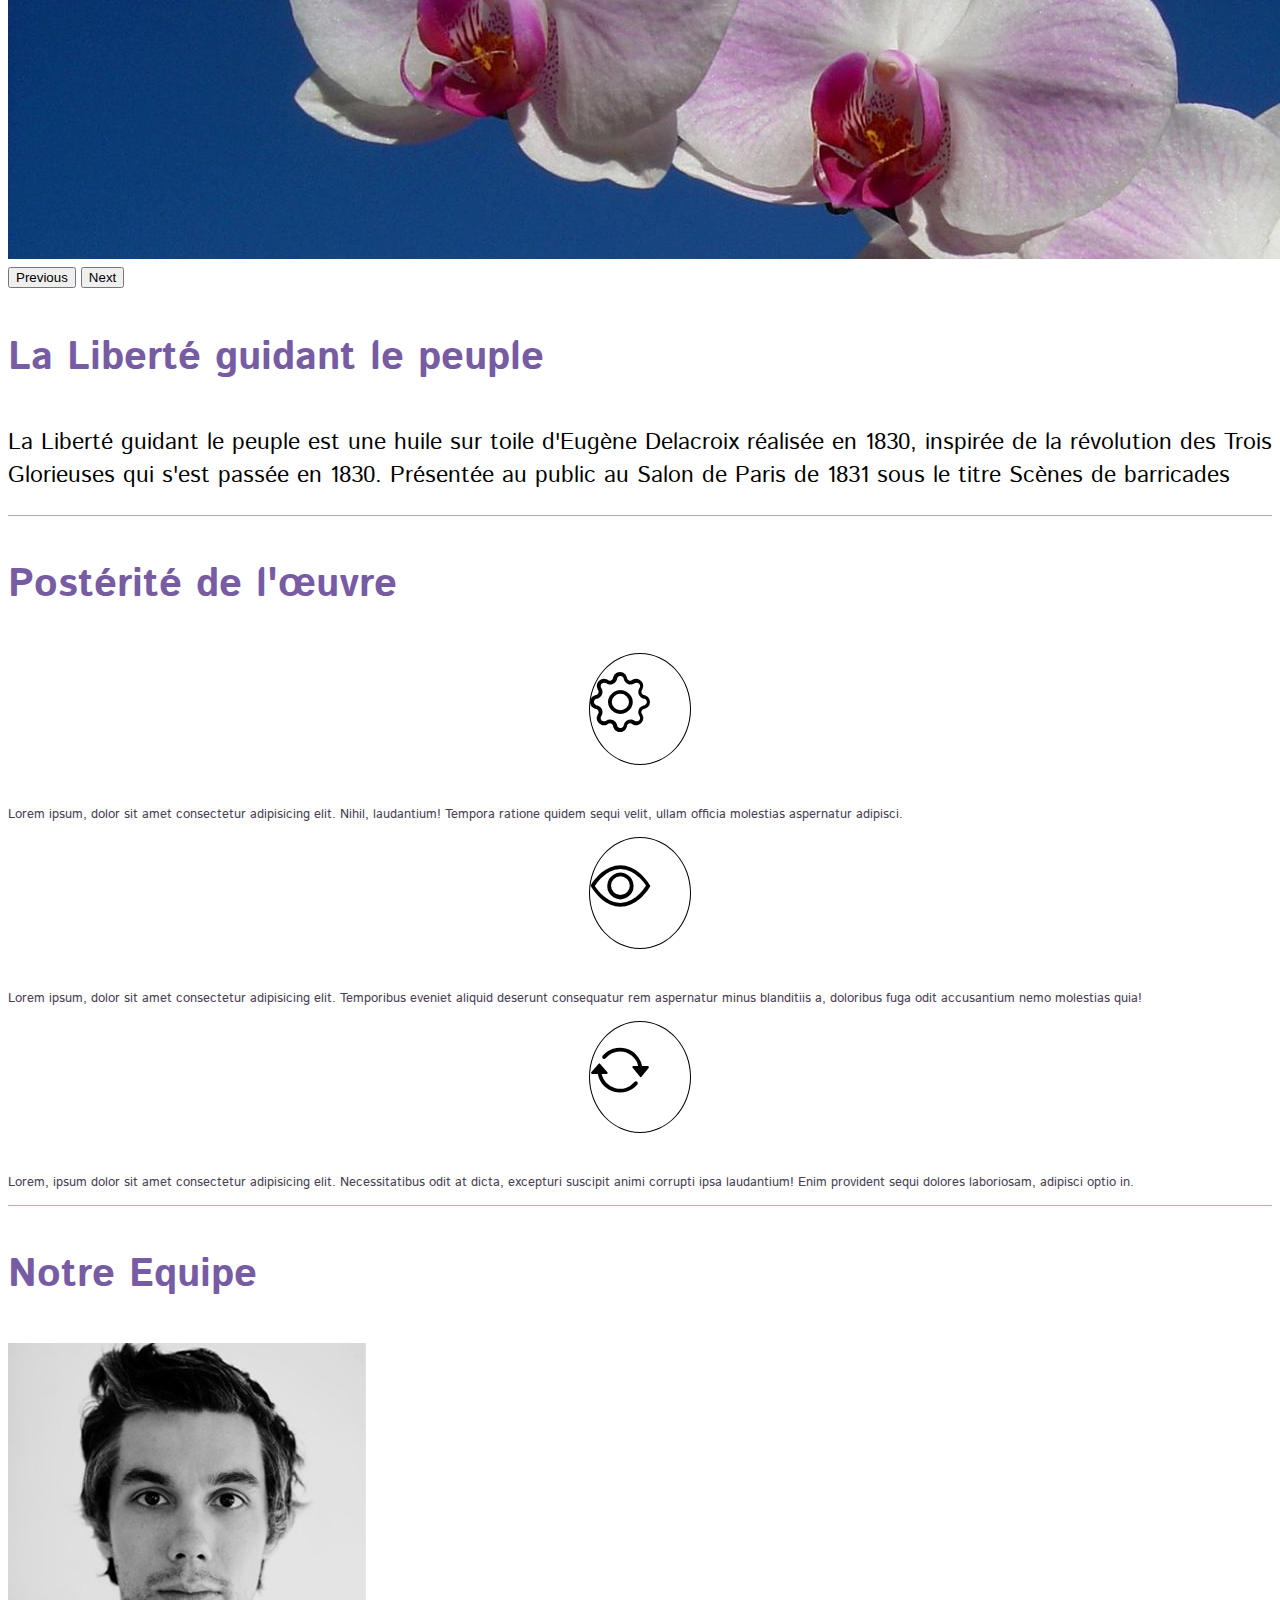
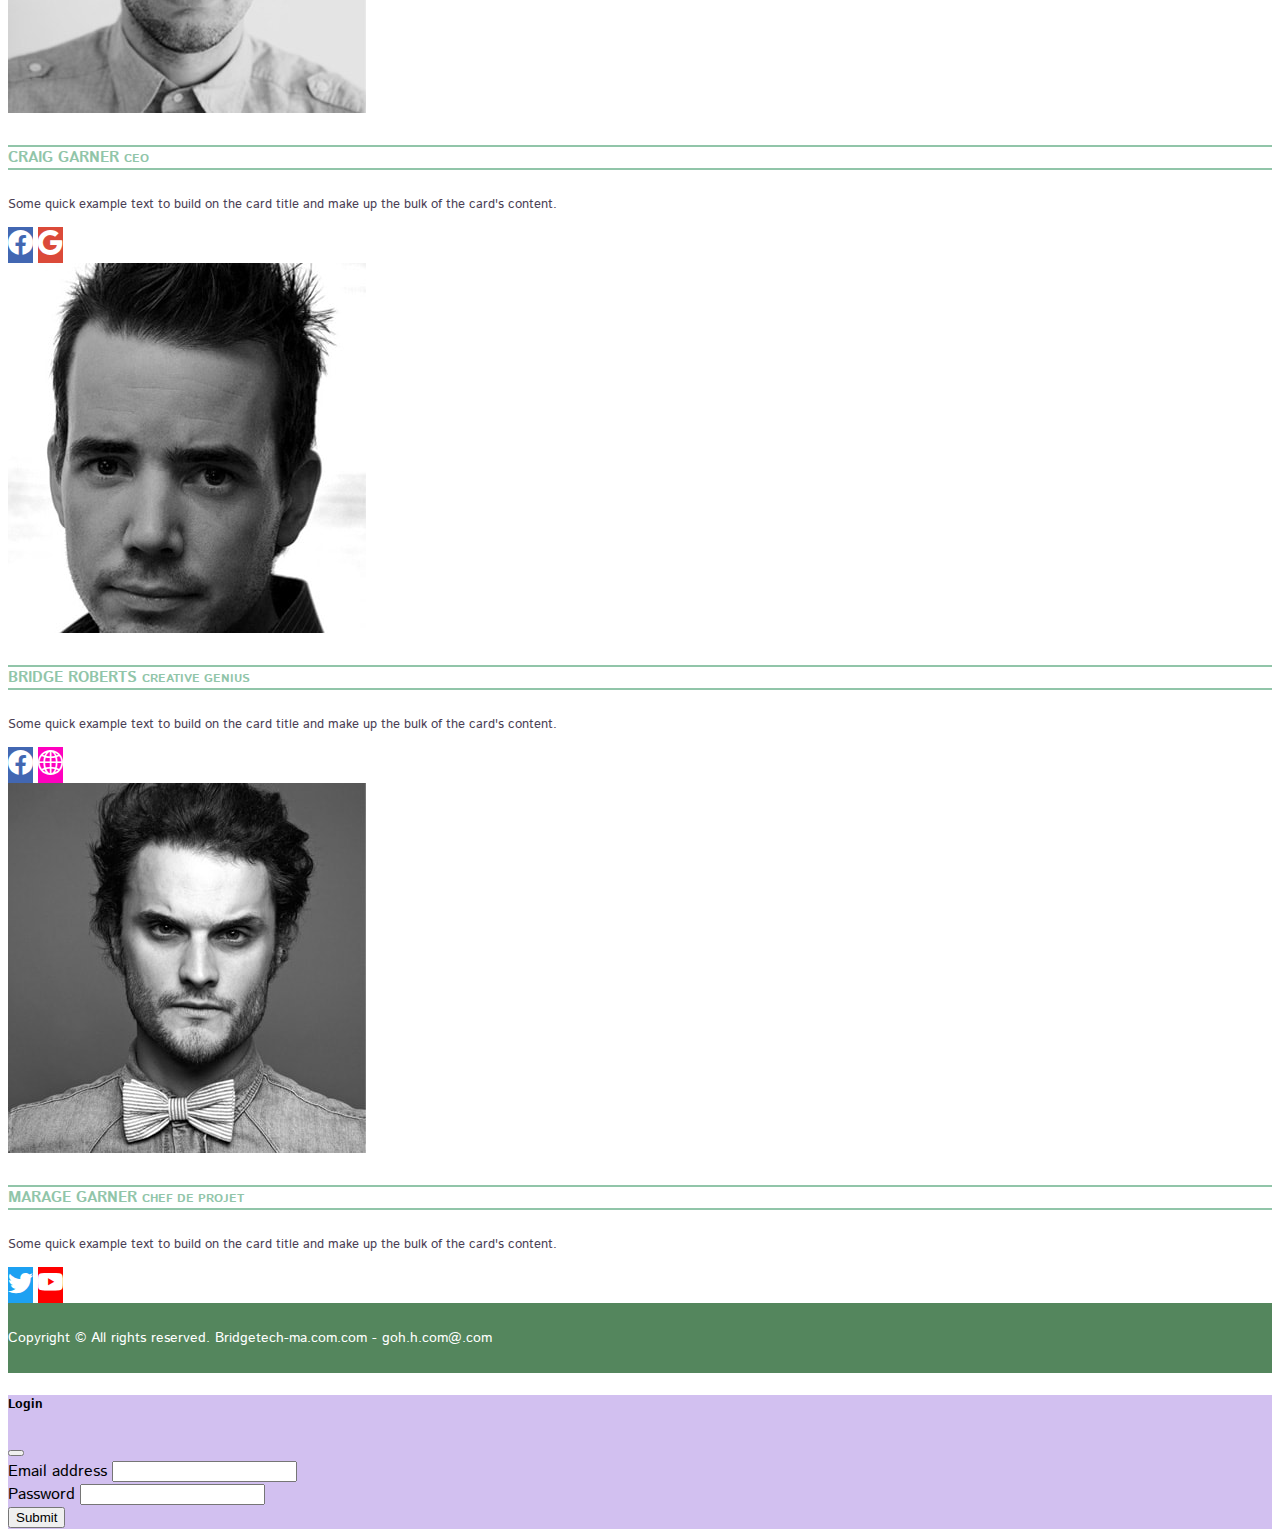
<file: homework_06/index.html>
<!DOCTYPE html>
<html lang="en">

<head>
	<meta charset="UTF-8">
	<meta http-equiv="X-UA-Compatible" content="IE=edge">
	<meta name="viewport" content="width=device-width, initial-scale=1.0">
	<title>Document</title>
	<link rel="preconnect" href="https://fonts.googleapis.com">
	<link rel="preconnect" href="https://fonts.gstatic.com" crossorigin>
	<link href="https://fonts.googleapis.com/css2?family=Istok+Web:wght@400;700&display=swap" rel="stylesheet">
	<link rel="stylesheet" href="https://cdn.jsdelivr.net/npm/bootstrap-icons@1.5.0/font/bootstrap-icons.css">
	<link href="https://cdn.jsdelivr.net/npm/bootstrap@5.1.1/dist/css/bootstrap.min.css" rel="stylesheet"
		integrity="sha384-F3w7mX95PdgyTmZZMECAngseQB83DfGTowi0iMjiWaeVhAn4FJkqJByhZMI3AhiU" crossorigin="anonymous">
	<link rel="stylesheet" href="css/style.css">
</head>

<body>
	<header class="header">
		<nav class="navbar navbar-expand-lg navbar-dark">
			<div class="container">
				<a class="navbar-brand me-5" href="#">
					<img src="images/logo.png" alt="Freedom">
				</a>
				<button class="navbar-toggler" type="button" data-bs-toggle="collapse" data-bs-target="#navbarNav"
					aria-controls="navbarNav" aria-expanded="false" aria-label="Toggle navigation">
					<span class="navbar-toggler-icon"></span>
				</button>
				<div class="collapse navbar-collapse justify-content-between" id="navbarNav">
					<ul class="navbar-nav text-uppercase fw-bold">
						<li class="nav-item">
							<a class="nav-link active" aria-current="page" href="#">Home</a>
						</li>
						<li class="nav-item">
							<a class="nav-link" href="#">Portfolio</a>
						</li>
						<li class="nav-item">
							<a class="nav-link" href="#">Blog</a>
						</li>
						<li class="nav-item">
							<a class="nav-link" href="#">Contact</a>
						</li>
						<li class="nav-item">
							<a class="nav-link" href="#">Shop</a>
						</li>
					</ul>
					<hr class="line">

					<!-- Button trigger modal -->
					<button type="button" class="btn-user" data-bs-toggle="modal" data-bs-target="#loginModal">
						<i class="bi bi-person"></i>
					</button>
				</div>
			</div>
		</nav>
	</header>
	<div id="mainCarousel" class="carousel slide mb-5" data-bs-ride="carousel">
		<div class="carousel-indicators">
			<button type="button" data-bs-target="#mainCarousel" data-bs-slide-to="0" class="active" aria-current="true"
				aria-label="Slide 1"></button>
			<button type="button" data-bs-target="#mainCarousel" data-bs-slide-to="1" aria-label="Slide 2"></button>
			<button type="button" data-bs-target="#mainCarousel" data-bs-slide-to="2" aria-label="Slide 3"></button>
		</div>
		<div class="carousel-inner">
			<div class="carousel-item active">
				<img src="images/slide-1.jpg" class="d-block w-100" alt="">
			</div>
			<div class="carousel-item">
				<img src="images/slide-2.jpg" class="d-block w-100" alt="">
			</div>
			<div class="carousel-item">
				<img src="images/slide-3.jpg" class="d-block w-100" alt="">
			</div>
		</div>
		<button class="carousel-control-prev" type="button" data-bs-target="#mainCarousel" data-bs-slide="prev">
			<span class="visually-hidden">Previous</span>
		</button>
		<button class="carousel-control-next" type="button" data-bs-target="#mainCarousel" data-bs-slide="next">
			<span class="visually-hidden">Next</span>
		</button>
	</div>
	<div class="container text-center mb-5">
		<h3 class="mb-5">La Liberté guidant le peuple</h3>
		<p class="col-lg-9 mx-auto fw-bold p-fs-23px">La Liberté guidant le peuple est une huile sur toile d'Eugène
			Delacroix
			réalisée en
			1830,
			inspirée de la révolution des Trois Glorieuses qui s'est passée en 1830. Présentée au public au Salon de
			Paris de
			1831 sous le titre Scènes de barricades </p>
	</div>
	<div class="text-center border-top border-bottom mb-5 py-5 bg-light main-description">
		<h3 class="mb-5">Postérité de l'œuvre</h3>
		<div class="container">
			<div class="row row-cols-1 row-cols-sm-1 row-cols-md-2 row-cols-lg-3">
				<div class="cols">
					<div class="icon">
						<i class="bi bi-gear"></i>
					</div>
					<p class="p-color staff-text fw-bold">Lorem ipsum, dolor sit amet consectetur adipisicing elit.
						Nihil,
						laudantium!
						Tempora ratione
						quidem sequi velit, ullam officia molestias aspernatur adipisci.</p>
				</div>
				<div class="cols">
					<div class="icon">
						<i class="bi bi-eye"></i>
					</div>
					<p class="p-color staff-text fw-bold">Lorem ipsum, dolor sit amet consectetur adipisicing elit.
						Temporibus eveniet
						aliquid deserunt
						consequatur rem aspernatur minus blanditiis a, doloribus fuga odit accusantium nemo molestias
						quia!</p>
				</div>
				<div class="cols">
					<div class="icon">
						<i class="bi bi-arrow-repeat"></i>
					</div>
					<p class="p-color staff-text fw-bold">Lorem, ipsum dolor sit amet consectetur adipisicing elit.
						Necessitatibus odit
						at dicta, excepturi
						suscipit animi corrupti ipsa laudantium! Enim provident sequi dolores laboriosam, adipisci optio
						in.</p>
				</div>
			</div>
		</div>
	</div>
	<div class="container mb-5 pb-5">
		<h3 class="text-center mb-5 pb-3">Notre Equipe</h3>
		<div class="row row-cols-1 row-cols-sm-1 row-cols-md-2 row-cols-lg-3 g-5">
			<div class="col">
				<div class="card h-100 border-0 rounded-0">
					<div class="card-body p-0">
						<img src="images/photo-1.jpg" class="img-fluid w-100" alt="Craig Garner CEO">
						<h5 class="staff-name py-2">Craig Garner <span class="staff-title">CEO</span></h5>
						<p class="p-color staff-text">Some quick example text to build on the card title and make up the
							bulk of the card's
							content.
						</p>
					</div>
					<div class="d-flex pb-0 btn-group social-links" role="group" aria-label="Social links">
						<a href="#" class="btn btn-outline-dark border-0 rounded-0 facebook-bg-color"><i
								class="bi bi-facebook"></i></a>
						<a href="#" class="btn btn-outline-dark border-0 rounded-0 google-bg-color"><i
								class="bi bi-google"></i></a>
					</div>
				</div>
			</div>
			<div class="col">
				<div class="card h-100 border-0 rounded-0">
					<div class="card-body p-0">
						<img src="images/photo-2.jpg" class="img-fluid w-100" alt="CEO">
						<h5 class="staff-name py-2">Bridge Roberts <span class="staff-title">Creative Genius</span></h5>
						<p class="p-color staff-text">Some quick example text to build on the card title and make up the
							bulk of the card's
							content.
						</p>
					</div>
					<div class="d-flex pb-0 btn-group social-links" role="group" aria-label="Social links">
						<a href="#" class="btn btn-outline-dark border-0 rounded-0 facebook-bg-color"><i
								class="bi bi-facebook"></i></a>
						<a href="#" class="btn btn-outline-dark border-0 rounded-0  globe-bg-color"><i
								class="bi bi-globe2"></i></a>
					</div>
				</div>
			</div>
			<div class="col">
				<div class="card h-100 border-0 rounded-0">
					<div class="card-body p-0">
						<img src="images/photo-3.jpg" class="img-fluid w-100" alt="creative genius">
						<h5 class="staff-name py-2">Marage Garner <span class="staff-title">Chef De Projet</span></h5>
						<p class="p-color staff-text">Some quick example text to build on the card title and make up the
							bulk of the card's
							content.
						</p>
					</div>
					<div class="d-flex pb-0 btn-group social-links" role="group" aria-label="Social links">
						<a href="#" class="btn btn-outline-dark border-0 rounded-0 twitter-bg-color"><i
								class="bi bi-twitter"></i></a>
						<a href="#" class="btn btn-outline-dark border-0 rounded-0 youtube-bg-color"><i
								class="bi bi-youtube"></i></a>
					</div>
				</div>
			</div>
		</div>
	</div>

	<footer class="footer">
		<div class="container">
			<span class="text-capitalize">Copyright &copy; All rights reserved. Bridgetech-ma.com.com &dash;
				goh.h.com&commat;.com</span>
		</div>
	</footer>

	<!-- Modal -->
	<div class="modal fade" id="loginModal" tabindex="-1" aria-labelledby="loginModalLabel" aria-hidden="true">
		<div class="modal-dialog">
			<div class="modal-content">
				<div class="modal-header">
					<h5 class="modal-title" id="loginModalLabel">Login</h5>
					<button type="button" class="btn-close" data-bs-dismiss="modal" aria-label="Close"></button>
				</div>
				<div class="modal-body">
					<form>
						<div class="mb-3">
							<label for="email" class="form-label">Email address</label>
							<input type="email" class="form-control" id="email">
						</div>
						<div class="mb-3">
							<label for="password" class="form-label">Password</label>
							<input type="password" class="form-control" id="password">
						</div>
						<button type="submit" class="btn btn-primary">Submit</button>
					</form>
				</div>
			</div>
		</div>
	</div>

	<script src="https://cdn.jsdelivr.net/npm/bootstrap@5.1.1/dist/js/bootstrap.bundle.min.js"
		integrity="sha384-/bQdsTh/da6pkI1MST/rWKFNjaCP5gBSY4sEBT38Q/9RBh9AH40zEOg7Hlq2THRZ" crossorigin="anonymous">
	</script>
</body>

</html>
</file>
<file: classwork_01/css/style.css>
body {
    background-color: beige;
    color: green;
    font-family: Arial, Helvetica, sans-serif;
}

.main-text {
    color: red;
    text-transform: uppercase;
}
</file>
<file: classwork_02/css/style.css>
body {
    font-family: Arial, Helvetica, sans-serif;
    margin: 0;
}

.container {
    max-width: 1000px;
    border: 1px solid green;
    margin: 0 auto;
}

.boxes {
    border: 2px solid red;
}

.box {
    border: 2px solid blue;
    margin-bottom: 20px;
    padding: 20px;
    width: 200px;
}

.elems {
    border: 2px solid red;
    margin: 40px;
}

.elem {
    border: 2px solid blue;
    width: 200px;
    padding-top: 100px;
}
</file>
<file: classwork_03/css/style.css>
body {
    font-family: Arial, Helvetica, sans-serif;
    margin: 0;
}

.container {
    max-width: 1000px;
    margin: 0 auto;
    padding: 0 15px;
}

.header {
    background: #f74f55 url(../images/main-pic.png) center no-repeat;
    background-size: auto 100%;
}

.header-container {
    min-height: 496px;
    color: #fff;
    display: flex;
    flex-direction: column;
}

.header-top {
    display: flex;
    align-items: center;
    justify-content: space-between;
    padding: 15px 0;
}

.main-nav ul {
    list-style: none;
    margin: 0;
    padding: 0;
}

.main-nav li {
    display: inline-block;
}

.main-nav a {
    color: #fff;
    text-decoration: none;
    text-transform: uppercase;
    margin-left: 25px;
}

.header-info {
    border: 1px solid blue;
    width: 50%;
    margin: auto 0 auto auto;
}

.main-title {
    margin: 0 0 5px;
    font-size: 40px;
    font-weight: normal;
}

.header-text {
    margin: 0 0 12px;
}

.btn {
    color: #fff;
    font-size: 24px;
    border: 2px solid #fff;
    border-radius: 5px;
    background-color: transparent;
    padding: 8px 25px;
}
</file>
<file: classwork_03_flex/css/style.css>
body {
    font-family: Arial, Helvetica, sans-serif;
    margin: 0;
}

.container {
    max-width: 1000px;
    margin: 0 auto;
    padding: 0 15px;
}

.boxes {
    border: 2px solid blue;
    margin-top: 30px;
    display: flex;
    /* flex-direction: direction: reverse, column, column-reverse */
    justify-content: space-between;
    /* flex-content: flex-start, flex-end, center,  space-even, space-around */
    align-items: stretch;
    /* align-items: flex-start, flex-end, flex-center, stretch */
    flex-wrap: wrap;
}

.box {
    border: 2px solid red;
    padding: 20px;
    margin-bottom: 20px;
    box-sizing: border-box;
    width: 200px;
    display: flex;
    flex-direction: column;
}

.box-1 {
    /* align-self: center; */
    order: 0;
    flex-grow: 0;
    /* flex-grow will occupy all the white space */
    /* flex-shrink will shrink more if there is no white space */
}

.box-3 {
    flex-grow: 0;
}

.link {
    margin-top: auto;
    margin-right: auto;
    background-color: yellowgreen;
}
</file>
<file: classwork_06/css/style.css>
body {
    font-family: 'Istok Web', sans-serif;
}

.header {
    background-color: #775ba3;
}

.header ul {
    font-size: 14px;
}

.btn-user {
    font-size: 24px;
    color: #fff;
    border: none;
    background-color: transparent;
}

.line {
    background-color: rgba(255, 255, 255, 0.7);
}

.carousel-indicators [data-bs-target] {
    width: 12px;
    height: 12px;
    border-radius: 50%;
    border: 2px solid #fff;
}

.carousel-indicators .active {
    width: 8px;
    height: 8px;
    margin-top: 2px;
}
</file>
<file: classwork_07/css/style.css>
body {
    font-family: Arial, Helvetica, sans-serif;
}

.container {
    max-width: 1200px;
    margin: 0 auto;
    padding: 0 15px;
}

.form-block {
    max-width: 500px;
    padding: 20px;
    border: 1px solid #ccc;
    box-shadow: 1px 1px 2px rgba(0, 0, 0, 0.4);
    margin: 30px auto 50px;
}

.form-row {
    padding-bottom: 15px;
}

.field {
    border: 1px solid #ccc;
    box-shadow: 1px 1px 2px rgba(0, 0, 0, 0.4);
    border-radius: 4px;
    width: 100%;
    box-sizing: border-box;
    padding: 5px;
}

.field:focus {
    outline: none;
    border-color: rgba(0, 0, 0, 0.4);
}

.label {
    display: inline-block;
    margin-bottom: 5px;
}
</file>
<file: homework-01/css/style.css>
.wrapper {
    max-width: 900px;
    font-family: Roboto, Arial, Helvetica, sans-serif;
    margin: 0 auto;
}

.main-title {
    text-align: center;
}

.main-subtitle {
    text-align: center;
    font-weight: 200;
}

.section {
    margin: 60px 0;
}

.content {
    display: flex;
}

.content-image {
    max-width: 300px;
}

.content-image img {
    display: block;
    width: 200px;
    overflow: hidden;
    border-radius: 5px;
    box-shadow: 20px 20px 50px 10px lightgray;
}

.content-text {
    text-align: justify;
    font-weight: 300;
}

.content-text:nth-of-type(odd) {
    padding-right: 20px;
}

.content-text:nth-of-type(even) {
    padding-left: 20px;
}

p {
    margin: 0;
    padding: 0;
}

.align-left {
    text-align: left;
}

.align-right {
    text-align: right;
}

.align-center {
    text-align: center;
}

.sitemap {
    display: flex;
    align-items: center;
    justify-content: center;
    border-top: 1px solid lightgray;
    padding: 40px;
    margin: 40px 0;
}

.sitemap-item {
    width: 100px;
    text-align: center;
    font-size: 20px;
}

table {
    width: 70%;
    border-collapse: collapse;
    border: 1px solid black;
    line-height: 35px;
}

table thead {
    background-color: lightblue;
}

form {
    display: block;
    width: 400px;
}

.sitemap a {
    text-decoration: none;
    color: darkblue;
}
</file>
<file: homework_02/css/style.css>
* {
    box-sizing: border-box;
    margin: 0;
    padding: 0;
}

body {
    font-family: Arial, Helvetica, sans-serif;
    margin: 0;
}

.container {
    max-width: 1012px;
    margin: 0 auto;
    padding: 0 15px;
}

.header {
    background-color: #02918c;
    padding: 15px 0;
    text-align: center;
}

.logo {
    display: inline-block;
    margin-bottom: 10px;
}

.main-nav a {
    color: #fff;
    font-size: 14px;
    font-weight: bold;
    text-decoration: none;
    text-transform: uppercase;
    margin: 0 20px;
}

.main-block {
    padding: 150px 0;
    background-image: url(../img/main-pic.jpg);
    background-repeat: no-repeat;
    background-position: center;
    background-size: cover;
    text-align: center;
    color: #fff;
    margin-bottom: 90px;
}

.main-title {
    font-size: 48px;
}

.main-text {
    margin-bottom: 100px;
    line-height: 33px;
    font-weight: bold;
    padding-right: 75px;
    padding-left: 75px;
}

.btn-link {
    background-color: #cfc91d;
    color: #000;
    font-size: 14px;
    font-weight: bold;
    text-transform: uppercase;
    text-decoration: none;
    display: inline-block;
    padding: 10px 30px;
}

.about-block {
    margin-bottom: 100px;
}

.about-title {
    margin-bottom: 60px;
    text-transform: uppercase;
    text-align: center;
    color: #02918c;
    font-weight: bold;
    font-size: 46px;
}

.about-text {
    margin-bottom: 50px;
    line-height: 40px;
    text-align: center;
    font-size: 16px;
}

.cards {
    margin-bottom: 40px;
    display: flex;
    justify-content: space-between;
}

.card {
    display: inline-block;
    padding-top: 60px;
    background-repeat: no-repeat;
    background-position: top center;
    background-size: 30px;
    text-align: center;
}

.card:nth-child(1) {
    background-image: url(../img/ic-lamp.png);
}

.card:nth-child(2) {
    background-image: url(../img/ic-pencil.png);
}

.card:nth-child(3) {
    background-image: url(../img/ic-set.png);
}

.card:nth-child(4) {
    background-image: url(../img/ic-laptop.png);
}

.card-title {
    text-transform: capitalize;
    padding-bottom: 18px;
    color: #7e8287;
    font-weight: bold;
}

.card-text {
    hyphens: auto;
    padding-right: 25px;
    padding-left: 25px;
    font-size: 14px;
    color: #7e8287;
}

.card-text:first-child {
    padding-left: 0;
}

.card-text:last-child {
    padding-right: 0;
}

.footer {
    background-color: #000;
    color: #7e8287;
    font-size: 12px;
    line-height: 80px;
    text-align: right;
    text-transform: uppercase;
}
</file>
<file: homework_03/css/style.css>
body {
    font-family: Arial, Helvetica, sans-serif;
    margin: 0;
}

.container {
    max-width: 1000px;
    margin: 0 auto;
    padding: 0 15px;
}

.header {
    background: #f74f55 url(../images/main-pic.png) center no-repeat;
    background-size: auto 100%;
    margin-bottom: 80px;
}

.header-container {
    min-height: 496px;
    color: #fff;
    display: flex;
    flex-direction: column;
}

.header-top {
    display: flex;
    align-items: center;
    justify-content: space-between;
    padding: 15px 0;
}

.main-nav ul {
    list-style: none;
    margin: 0;
    padding: 0;
}

.main-nav li {
    display: inline-block;
}

.main-nav a {
    color: #fff;
    text-decoration: none;
    text-transform: uppercase;
    margin-left: 25px;
}

.header-info {
    width: 50%;
    margin: auto 0 auto auto;
}

.main-title {
    margin: 0 0 5px;
    font-size: 40px;
    font-weight: normal;
}

.header-text {
    margin: 0 0 12px;
}

.btn {
    color: #fff;
    font-size: 24px;
    border: 2px solid #fff;
    border-radius: 5px;
    background-color: transparent;
    padding: 8px 25px;
}

.article-title {
    font-size: 30px;
    font-weight: normal;
    color: #000;
}

.article-text {
    font-size: 16px;
    line-height: 26px;
    color: #404040;
    margin-bottom: 30px;
}


.article-container {
    padding-bottom: 30px;
    background: url(../images/bg-bricks.jpg) no-repeat 15px bottom;
    background-size: auto 30px;
    margin-bottom: 80px;
}

.services {
    background-color: #2d5f3b;
}

.services-container {
    display: flex;
    justify-content: space-between;
}

.service-item {
    color: #fff;
    padding: 0 30px 30px 30px;
    width: 33.33%;
    display: flex;
    flex-direction: column;
}

.service-item:nth-child(1) {
    padding-left: 0;
}

.service-item:nth-child(3) {
    padding-right: 0;
}

.service-item:nth-child(2) {
    background-color: #f74c55;
}

.service-title {
    padding-left: 60px;
    font-size: 22px;
    line-height: 40px;
    font-weight: normal;
    background-position: left center;
    background-repeat: no-repeat;
    background-size: 35px auto;
    margin-bottom: 0;
}

.title-left {
    background-image: url(../images/ic-stat.png);

}

.title-mid {
    background-image: url(../images/ic-screen.png);
}

.title-right {
    background-image: url(../images/ic-cloud.png);
}

.service-description {
    font-size: 14px;
    line-height: 25px;
}

.service-btn {
    margin-left: auto;
    margin-top: auto;
    margin-right: 40px;
    font-size: 34px;
    background-color: rgba(0, 0, 0, 0.5);
    border: none;
    color: #fff;
    width: 39px;
    padding: 0;
}

.additional-info {
    background: url(../images/bg-nature.jpg) center no-repeat;
    background-size: cover;
}

.info-container {
    min-height: 500px;
    display: flex;
    flex-direction: column;
    align-items: center;
    justify-content: center;
    text-align: center;
}

.info-header {
    width: 600px;
    color: #fff;
    font-size: 42px;
    line-height: 54px;
    font-weight: normal;
    margin-top: 0;
    margin-bottom: 40px;
}

.info-btn {
    text-decoration: none;
    color: #fff;
    border: 1px solid white;
    border-radius: 5px;
    line-height: 54px;
    font-size: 24px;
    padding: 0 30px;
}

.footer {
    padding-top: 8px;
    text-align: center;
    font-size: 16px;
    line-height: 53px;
    color: #404040;
    background: url(../images/bg-line.jpg) repeat-x;
    background-size: auto 8px;
}
</file>
<file: homework_04/css/style.css>
body {
    font-family: Arial, Helvetica, sans-serif;
    margin: 0;
    color: #5b5b5b;
    font-size: 14px;
}

h1,
h2,
h3,
h4,
h5,
h6 {
    color: #424242;
}

h1 {
    font-size: 36px;
}

h2 {
    font-size: 36px;
}

p {
    line-height: 20px;
}

.container {
    max-width: 1024px;
    margin: 0 auto;
    padding: 0 15px;
}

.header {
    padding-top: 15px;
    padding-bottom: 15px;
    display: flex;
    justify-content: space-between;
    align-items: center;
}

.logo {
    display: inline-block;
    color: #000;
    font-size: 37px;
    font-weight: bold;
    text-decoration: none;
    background: url(../images/logo.png) 0 0 no-repeat;
    padding: 2px 0 2px 80px;
}

.main-nav ul {
    list-style: none;
    margin: 0;
    padding: 0;
}

.main-nav li {
    display: inline-block;
}

.main-nav a {
    font-size: 18px;
    color: #000;
    font-weight: bold;
    text-decoration: none;
    margin-left: 25px;
}

.main-pic img {
    display: block;
    width: 100%;
    height: auto;
}

.approach-block {
    background-color: #eee;
    padding-top: 50px;
    padding-bottom: 110px;
}

.approach-spacer {
    margin-bottom: 35px;
}

.approach-title {
    text-transform: capitalize;
    margin-bottom: 0;
    text-align: center;
}

.approach-subtitle {
    margin-top: 10px;
    margin-bottom: 60px;
    font-size: 20px;
    color: #424242;
    text-align: center;
}

.step {
    display: flex;
    background-color: #fff;
}

.step-info {
    width: 65%;
    position: relative;
}

.step-info h5 {
    font-size: 18px;
}

.step-info.step-info-one {
    padding: 20px 20px 20px 70px;
}

.step-info.step-info-two {
    padding: 20px 70px 20px 20px;
    text-align: right;
}

.step-img {
    width: 35%;
}

.step-img img {
    display: block;
    max-width: 100%;
    height: auto;
}

.step-img-one {
    border-top-left-radius: 5px;
    border-bottom-left-radius: 5px;
}

.step-img-two {
    border-top-right-radius: 5px;
    border-bottom-right-radius: 5px;
}

.step-number {
    font-family: Georgia, 'Times New Roman', Times, serif;
    background-color: #de2b24;
    font-size: 60px;
    font-weight: bold;
    width: 100px;
    height: 100px;
    color: #fff;
    text-align: center;
    line-height: 90px;
    position: absolute;
    top: 50%;
    border: 1px solid white;
    border-radius: 5px;
}

.round-border {
    border-radius: 5px;
}

.step-number.step-one {
    left: 0;
    transform: translate(-50%, -50%);
}

.step-number.step-two {
    right: 0;
    transform: translate(50%, -50%);
}

.main-pic {
    margin-bottom: 80px;
}

.marketing-container {
    text-align: center;
}

.marketing-title {
    margin-bottom: 0;
}

.marketing-text {
    margin-top: 0;
    margin-bottom: 50px;
    font-size: 20px;
    color: #424242;
}

.marketing-items {
    display: flex;
    justify-content: space-evenly;
    flex-wrap: wrap;
}

.marketing-item {
    width: 30%;
}

.marketing-item-title {
    font-size: 22px;
    margin-bottom: 0;
    margin-top: 0;
    color: #5b5b5b;
}

.marketing-item a {
    text-decoration: none;
    color: #424242;
    font-size: 22px;
    display: inline-block;
    position: relative;
    padding-top: 100px;
}

.marketing-item a::after {
    content: "";
    display: inline-block;
    position: absolute;
    top: 0;
    left: 50%;
    width: 83px;
    height: 81px;
    transform: translateX(-50%);
}

.marketing-item:nth-child(1) a::after {
    background: url(../images/ic.png) -150px 0 no-repeat;
}

.marketing-item:nth-child(2) a::after {
    width: 84px;
    background: url(../images/ic.png) -66px 0 no-repeat;
}

.marketing-item:nth-child(3) a::after {
    width: 66px;
    background: url(../images/ic.png) 0 0 no-repeat;
}

.footer {
    background-color: #515151;
    color: #fff;
    line-height: 70px;
    text-align: center;
}
</file>
<file: homework_06/css/style.css>
body {
	font-family: 'Istok Web', sans-serif;
}

h3 {
	font-size: 40px;
	color: #775ba3;
}

.header {
	background: #775ba3;
}

.nav-link {
	font-size: 14px;
}

.btn-user {
	font-size: 24px;
	color: #fff;
	background: transparent;
	border: none;
}

.line {
	background: rgba(255, 255, 255, 0.7);
}

.carousel-indicators [data-bs-target] {
	width: 12px;
	height: 12px;
	border-radius: 50%;
	background: transparent;
	border: 2px solid #fff;
	opacity: 1;
}

.carousel-indicators .active {
	background: #fff;
	width: 8px;
	height: 8px;
	margin-top: 2px;
}

.icon {
	margin-left: auto;
	margin-right: auto;
	margin-bottom: 40px;
	width: 100px;
	height: 100px;
	font-size: 60px;
	padding-top: 10px;
	border: 1px solid #000;
	border-radius: 50%;
}

.main-description {
	border-top: 1px solid #91c5a9 !important;
	border-bottom: 1px solid #91c5a9 !important;
}

.p-color {
	color: #4b3f55 !important;
}

.p-fs-23px {
	font-size: 23px;
}

.staff-text {
	font-size: 13px;
}

.staff-name {
	font-size: 15px;
	color: #91c5a9;
	text-transform: uppercase;
	border-top: 2px solid #91c5a9;
	border-bottom: 2px solid #91c5a9;
}

.staff-title {
	font-size: 12px;
}

.social-links a {
	color: #fff;
	font-size: 25px;
}

.facebook-bg-color {
	background-color: #4267B2;
}

.google-bg-color {
	background-color: #db4a39;
}

.globe-bg-color {
	background-color: #FF00BF;
}

.twitter-bg-color {
	background-color: #1DA1F2;
}

.youtube-bg-color {
	background-color: #FF0000;
}

.footer {
	background-color: #54865d;
	color: #fff;
	height: 70px;
	line-height: 70px;
	font-size: 14px;
}

.modal-content {
	background-color: #d2c0f0;
}

@media screen and (max-width: 600px) {
	.carousel {
		display: none;
	}

	.header {
		margin-bottom: 50px;
	}
	
}
</file>
